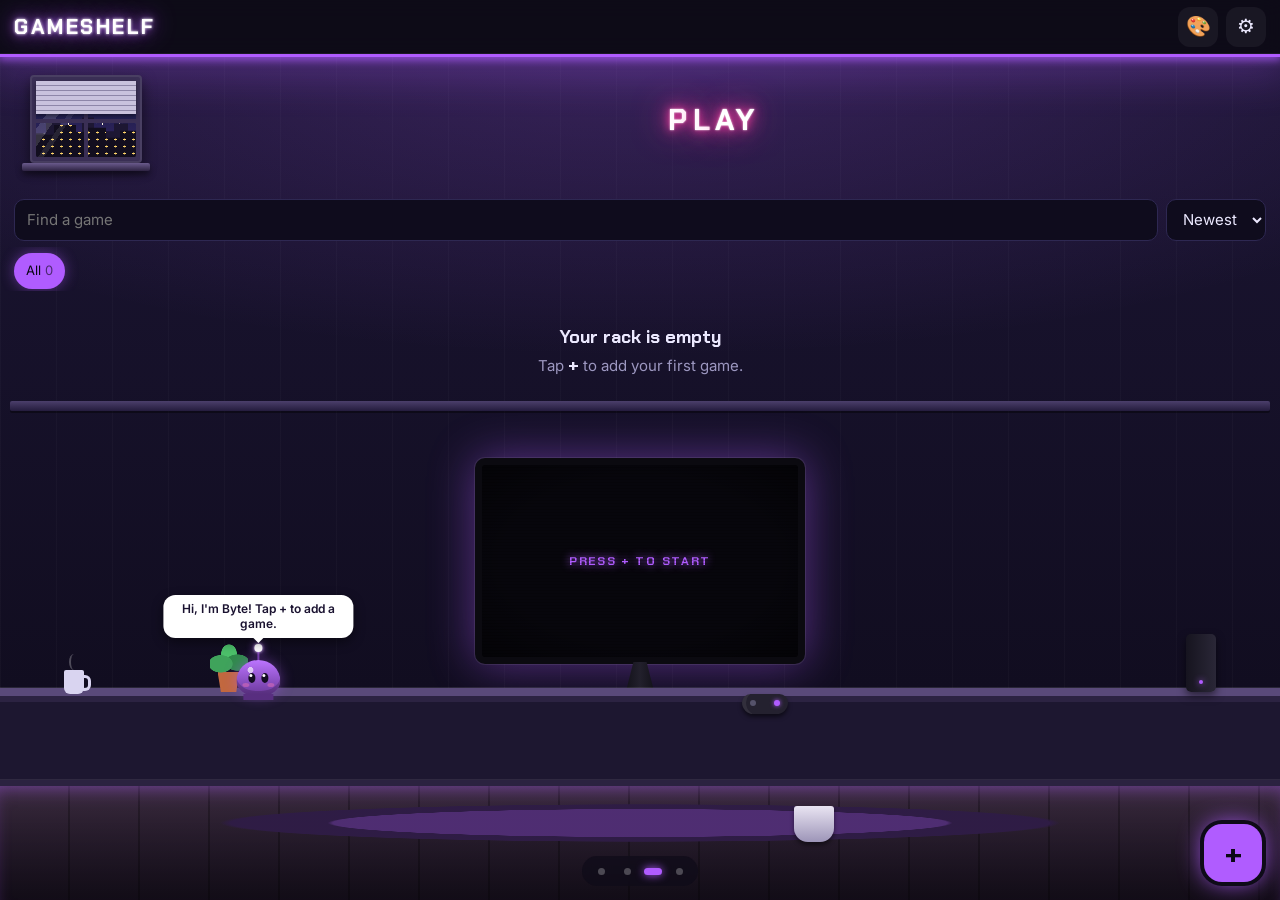
<file: index.html>
<!doctype html>
<html lang="en">
<head>
<meta charset="utf-8">
<meta name="viewport" content="width=device-width,initial-scale=1,viewport-fit=cover">
<title>My Gameshelf</title>
<meta name="description" content="Your games, on the rack: ratings, notes, hours played, stats and goals.">
<meta name="theme-color" content="#0e0b18">
<link rel="manifest" href="manifest.webmanifest">
<link rel="icon" href="icon-192.png">
<link rel="apple-touch-icon" href="icon-180.png">
<link rel="preconnect" href="https://fonts.googleapis.com">
<link rel="preconnect" href="https://fonts.gstatic.com" crossorigin>
<link href="https://fonts.googleapis.com/css2?family=Chakra+Petch:wght@500;700&family=Inter:wght@400;600;700&display=swap" rel="stylesheet">
<link rel="stylesheet" href="css/base.css">
<link rel="stylesheet" href="css/room.css">
<link rel="stylesheet" href="css/buddy.css">
<link rel="stylesheet" href="css/walls.css">
<link rel="stylesheet" href="css/sheets.css">
<link rel="stylesheet" href="css/extras.css">
</head>
<body>
<header class="top">
  <h1 class="neon">GAMESHELF</h1>
  <div class="hbtns"><button id="btnLook" class="icon" aria-label="Customize">🎨</button><button id="btnSettings" class="icon" aria-label="Settings">⚙</button></div>
</header>

<main>
  <!-- The room: wall rack of game cases, desk with the monitor and the buddy -->
  <section id="view-room" class="view on">
    <div class="led"></div>
    <div class="decor">
      <div class="window" role="button" aria-label="Window: tap to close or open the blinds">
        <div class="pane"><i class="stars"></i><i class="disc"></i><i class="far"></i><i class="near"></i><i class="weather"></i><i class="glass"></i></div>
        <b class="temp"></b>
        <i class="blinds"></i><i class="rod"></i><i class="curtain l"></i><i class="curtain r"></i>
      </div>
      <div class="sign" aria-hidden="true">P<span>L</span>AY</div>
    </div>
    <div class="toolbar">
      <input id="q" type="search" placeholder="Find a game" autocomplete="off">
      <select id="sort" aria-label="Sort">
        <option value="added">Newest</option>
        <option value="title">A–Z</option>
        <option value="rating">Rating</option>
        <option value="hours">Hours</option>
      </select>
    </div>
    <div class="toolbar"><select id="plat" aria-label="Platform"></select></div>
    <div class="chips" id="chips"></div>
    <div id="rack" class="rack"></div>
    <div class="desk-area" id="deskArea">
      <button class="monitor" id="monitor" aria-label="Now playing"><div class="screen" id="screen"></div></button>
      <div class="mstand"></div>
      <div class="desk"></div>
      <div class="console"><i></i></div>
      <div class="pad"></div>
      <div class="mug"><b></b></div>
      <div class="plant"><b></b></div>
      <div id="pet" class="pet" role="button" aria-label="Your buddy">
        <div class="pv"><div class="pb">
          <span class="hat" id="hat"></span><span class="ant"></span><span class="tail"></span><span class="ears"></span><span class="body"></span>
          <span class="eye l"></span><span class="eye r"></span><span class="cheek l"></span><span class="cheek r"></span><span class="snout"></span>
          <span class="feet"></span>
        </div></div>
        <span class="zzz">z<i>z</i><b>z</b></span>
        <span class="bubble" id="bubble"></span>
      </div>
    </div>
    <div class="floor"><i class="rug"></i><button class="bowl" aria-label="Food bowl: call your buddy"><i></i></button></div>
  </section>

  <section id="view-stats" class="view wall away">
    <div class="led"></div>
    <div id="statsBody" class="wall-body"></div>
    <div class="floor"><i class="beanbag"></i><button class="bowl" aria-label="Food bowl: call your buddy"><i></i></button></div>
  </section>
  <section id="view-goals" class="view wall away">
    <div class="led"></div>
    <div id="goalsBody" class="wall-body"></div>
    <div class="floor">
      <button class="bowl" data-side="right" aria-label="Food bowl: call your buddy"><i></i></button>
      <div class="bed"><i class="headboard"></i><i class="mattress"></i><i class="pillow"></i><i class="blanket"></i></div>
      <div class="nightstand"><i class="lamp"></i></div>
    </div>
  </section>
  <section id="view-ach" class="view wall away">
    <div class="led"></div>
    <div id="achBody" class="wall-body"></div>
    <div class="floor"><i class="rug"></i><button class="bowl" aria-label="Food bowl: call your buddy"><i></i></button></div>
  </section>
</main>

<div class="dots"><button data-k="-2" aria-label="Achievements"></button><button data-k="-1" aria-label="Goals"></button><button data-k="0" class="on" aria-label="Room"></button><button data-k="1" aria-label="Stats"></button></div>
<button id="updBtn" class="upd" hidden>⟳ Update now</button>
<button id="btnAdd" class="fab" aria-label="Add a game">+</button>

<!-- Add: search RAWG or add by hand -->
<dialog id="dlgAdd" class="sheet">
  <div class="sheet-h"><h2>Add a game</h2><button class="x" data-close aria-label="Close">✕</button></div>
  <div id="keyBox" class="note">
    Game search uses the free RAWG database. <a href="https://rawg.io/apidocs" target="_blank" rel="noopener">Get a free key</a>, then paste it here once:
    <div class="row"><input id="keyIn" placeholder="RAWG API key" autocomplete="off"><button id="keySave" class="btn primary">Save</button></div>
  </div>
  <button id="scanBtn" class="btn primary wide scanbtn">📷 Scan the game case</button>
  <input id="addQ" type="search" placeholder="Search a game…" autocomplete="off" enterkeyhint="search">
  <div id="results" class="results"></div>
  <button id="addManual" class="btn ghost wide">Add it by hand</button>
  <p class="dim small">Game info and pictures from <a href="https://www.igdb.com" target="_blank" rel="noopener">IGDB</a> and <a href="https://rawg.io" target="_blank" rel="noopener">RAWG</a></p>
</dialog>

<!-- A game's card -->
<dialog id="dlgGame" class="sheet"><div id="gBody"></div></dialog>

<!-- Add / edit form -->
<dialog id="dlgEdit" class="sheet">
  <form id="fEdit">
    <div class="sheet-h"><h2 id="editH">Game</h2><button type="button" class="x" data-close aria-label="Close">✕</button></div>
    <div class="cover-pick">
      <div id="eCover"></div>
      <div class="col">
        <button type="button" class="btn ghost" id="eArtBtn">🖼 Find cover art</button>
        <label class="btn ghost">📷 From my photos<input type="file" accept="image/*" id="eFile" hidden></label>
        <button type="button" class="btn ghost" id="eNoCover">Remove picture</button>
      </div>
    </div>
    <div id="eArt" class="mini poster-imgs" hidden></div>
    <label>Title<input name="title" required maxlength="120"></label>
    <label>Platform<input name="platform" list="platList" maxlength="40"></label>
    <datalist id="platList"></datalist>
    <label>Status</label><div class="seg" id="eStatus"></div>
    <label class="check"><input type="checkbox" name="endless"> ∞ Never-ending game (battle royale, MMO…): no "Finished"</label>
    <label>Rating <b id="eRateTxt"></b></label><div class="pips" id="eRate"></div>
    <div class="two">
      <label>Hours played<input name="hours" type="number" min="0" step="0.1" inputmode="decimal"></label>
      <label>Release year<input name="year" inputmode="numeric" maxlength="4"></label>
    </div>
    <div class="two">
      <label>Started<input name="started" type="date"></label>
      <label id="eFinished">Finished<input name="finished" type="date"><button type="button" class="btn ghost when-btn" id="eWhen">Change…</button></label>
    </div>
    <label>Genres<input name="genres" placeholder="Action, RPG"></label>
    <label>Tags (your own shelves)<input name="tags" placeholder="Co-op, Cozy, Retro"></label>
    <div class="two">
      <label>Format<select name="format"><option value="">—</option><option value="physical">💿 Physical</option><option value="digital">☁️ Digital</option></select></label>
      <label>Price paid<input name="price" type="number" min="0" step="0.01" inputmode="decimal"></label>
    </div>
    <label>Bought at<input name="store" maxlength="40" placeholder="Steam, Walmart, eShop…"></label>
    <label>Notes<textarea name="notes" rows="4" placeholder="What did you think?"></textarea></label>
    <div class="actions">
      <button type="button" id="eDel" class="btn danger">Delete</button>
      <button type="button" id="eMerge" class="btn">🔗 Merge…</button>
      <button class="btn primary">Save</button>
    </div>
  </form>
</dialog>

<!-- Customize: short sheet so the room stays in view -->
<dialog id="dlgLook" class="sheet">
  <div class="sheet-h"><h2>Customize</h2><button class="x" data-close aria-label="Close">✕</button></div>
  <div id="cBody"></div>
</dialog>

<!-- When did you finish it? (asked when a game is marked Finished) -->
<dialog id="dlgWhen" class="sheet">
  <div class="sheet-h"><h2>When did you finish it?</h2><button class="x" data-close aria-label="Close">✕</button></div>
  <button class="btn primary wide" data-when="today">🏆 Today</button>
  <label>A day in the past<input type="date" id="whenDate"></label>
  <button class="btn wide" data-when="date">Use this date</button>
  <button class="btn ghost wide" data-when="unknown">A long time ago (I don’t remember)</button>
</dialog>

<!-- What's new -->
<dialog id="dlgNews" class="sheet">
  <div class="sheet-h"><h2>What’s new</h2><button class="x" data-close aria-label="Close">✕</button></div>
  <div id="newsBody" class="news"></div>
  <button class="btn primary wide" data-close>Got it</button>
</dialog>

<!-- Scanner: full-screen camera. Reads the barcode, or the title on the front cover -->
<dialog id="dlgScan">
  <video id="scanVideo" playsinline muted></video>
  <div class="scan-frame"><i></i></div>
  <button class="x scan-x" data-close aria-label="Close">✕</button>
  <div class="scan-bar">
    <p id="scanMsg"></p>
    <button id="scanCover" class="btn ghost wide">🔤 Read the front cover now</button>
  </div>
</dialog>

<!-- Settings -->
<dialog id="dlgSet" class="sheet">
  <div class="sheet-h"><h2>Settings</h2><button class="x" data-close aria-label="Close">✕</button></div>
  <label>Your own RAWG key (optional)<input id="sKey" autocomplete="off"></label>
  <h3>Steam</h3>
  <p class="dim">Bring in the games you own on Steam, with their hours. Your Steam profile's “Game details” must be Public.</p>
  <label>Steam profile (name, ID or link)<input id="sSteam" autocomplete="off" placeholder="steamcommunity.com/id/…"></label>
  <label class="check"><input type="checkbox" id="sSteamAll"> Also add games I never played</label>
  <button class="btn primary wide" id="sSteamSync">Sync with Steam</button>
  <h3>PlayStation</h3>
  <p class="dim small">Brings in your PS4 and PS5 games with their hours. Unofficial (Sony has no public way), so it could stop working one day.</p>
  <ol class="dim small steps">
    <li>Sign in at <a href="https://www.playstation.com" target="_blank" rel="noopener">playstation.com</a> in this browser.</li>
    <li>Then open <a href="https://ca.account.sony.com/api/v1/ssocookie" target="_blank" rel="noopener">this page</a>: it shows <code>{"npsso":"…"}</code>.</li>
    <li>Copy the long code (or the whole line) and paste it here. It works for about 2 months.</li>
  </ol>
  <label>PlayStation token (npsso)<input id="sPsn" type="password" autocomplete="off"></label>
  <button class="btn primary wide" id="sPsnSync">Sync with PlayStation</button>
  <h3>Xbox</h3>
  <p class="dim small">Brings in your Xbox games, with hours when Xbox shares them. Uses OpenXBL, a free Xbox service.</p>
  <ol class="dim small steps">
    <li>Go to <a href="https://xbl.io" target="_blank" rel="noopener">xbl.io</a> and sign in with your Microsoft (Xbox) account.</li>
    <li>On your profile there, copy your <b>API key</b> and paste it here.</li>
  </ol>
  <label>OpenXBL key<input id="sXbox" type="password" autocomplete="off"></label>
  <button class="btn primary wide" id="sXboxSync">Sync with Xbox</button>
  <h3>Nintendo</h3>
  <p class="dim small">Brings in every Switch and Switch 2 game you played, with its hours. Unofficial (Nintendo has no public way), so it could stop working one day.</p>
  <ol class="dim small steps">
    <li>Tap “Sign in to Nintendo” and sign in.</li>
    <li>On the “Select this person” button: long-press it (right-click on a computer) and choose “Copy link”. Don’t tap it.</li>
    <li>Paste the link here and tap Sync. You stay connected for about 2 years.</li>
  </ol>
  <button class="btn wide" id="sNsIn">Sign in to Nintendo</button>
  <label>Nintendo link<input id="sNs" type="password" autocomplete="off"></label>
  <button class="btn primary wide" id="sNsSync">Sync with Nintendo</button>
  <p class="dim small">Your token and key stay on this phone and aren’t put in backups.</p>
  <h3>Google Drive backup</h3>
  <p class="dim small" id="gStatus"></p>
  <button class="btn primary wide" id="gConnect">Connect Google Drive</button>
  <div class="row" id="gActions" hidden>
    <button class="btn" id="gNow">Back up now</button>
    <button class="btn ghost" id="gOff">Disconnect</button>
  </div>
  <h3>Display</h3>
  <label class="check"><input type="checkbox" id="sCalm"> Calm mode: fewer animations (saves battery)</label>
  <button class="btn wide" id="sTour">💡 Show the tips again</button>
  <label>Language<select id="sLang"><option value="auto">Automatic</option><option value="en">English</option><option value="fr">Français</option><option value="es">Español</option><option value="ht">Kreyòl ayisyen</option><option value="pt">Português</option><option value="de">Deutsch</option><option value="it">Italiano</option></select></label>
  <h3>Game info</h3>
  <button class="btn wide" id="sYears">📅 Find missing release years</button>
  <p class="dim small" id="sSkipTxt"></p>
  <button class="btn wide" id="sSkip">↩️ Let deleted games come back</button>
  <h3>Share your room</h3>
  <p class="dim small" id="shTxt">Get a link friends can open to visit your room and see your games. They can look, not change anything. Your notes, prices and accounts are not shared.</p>
  <button class="btn primary wide" id="shOn">🔗 Share a link to my room</button>
  <div id="shBox" hidden>
    <input id="shLink" readonly aria-label="Link to your room">
    <div class="two"><button class="btn primary" id="shCopy">Copy link</button><button class="btn" id="shOff">Stop sharing</button></div>
  </div>
  <h3>Backup</h3>
  <p class="dim">Your games live only on this phone. Save a backup now and then.</p>
  <div class="row">
    <button class="btn" id="sExport">Save backup</button>
    <label class="btn">Load backup<input type="file" id="sImport" accept=".json,application/json" hidden></label>
  </div>
  <button class="btn ghost wide" id="sNews">What’s new</button>
  <button class="btn ghost wide" id="sInstall" hidden>Install the app</button>
  <p class="dim small">My Gameshelf v<span id="ver"></span> · Game info from <a href="https://rawg.io" target="_blank" rel="noopener">RAWG</a> · <a href="privacy.html">Privacy</a></p>
</dialog>

<div id="toast" role="status"></div>

<script src="js/01-core.js"></script>
<script src="js/02-search.js"></script>
<script src="js/03-edit-form.js"></script>
<script src="js/04-game-card.js"></script>
<script src="js/05-room.js"></script>
<script src="js/06-turning-walls.js"></script>
<script src="js/07-buddy.js"></script>
<script src="js/08-stats-goals.js"></script>
<script src="js/09-customize.js"></script>
<script src="js/10-settings-backup.js"></script>
<script src="js/11-install-update.js"></script>
<script src="js/12-whats-new.js"></script>
<script src="js/13-scan.js"></script>
<script src="js/14-steam-sync.js"></script>
<script src="js/15-buddy-moves.js"></script>
<script src="js/16-window-weather.js"></script>
<script src="js/17-achievements.js"></script>
<script src="js/18-friend.js"></script>
<script src="js/19-console-sync.js"></script>
<script src="js/20-fill-info.js"></script>
<script src="js/21-photos.js"></script>
<script src="js/22-drive-backup.js"></script>
<script src="js/23-languages.js"></script>
<script src="js/24-game-facts.js"></script>
<script src="js/25-play-timer.js"></script>
<script src="js/26-collection.js"></script>
<script src="js/27-year-review.js"></script>
<script src="js/28-merge.js"></script>
<script src="js/29-deals.js"></script>
<script src="js/30-drag-cases.js"></script>
<script src="js/31-replay.js"></script>
<script src="js/32-tour.js"></script>
<script src="js/33-picks.js"></script>
<script src="js/34-trophies.js"></script>
<script src="js/35-share-room.js"></script>
</body>
</html>
</file>
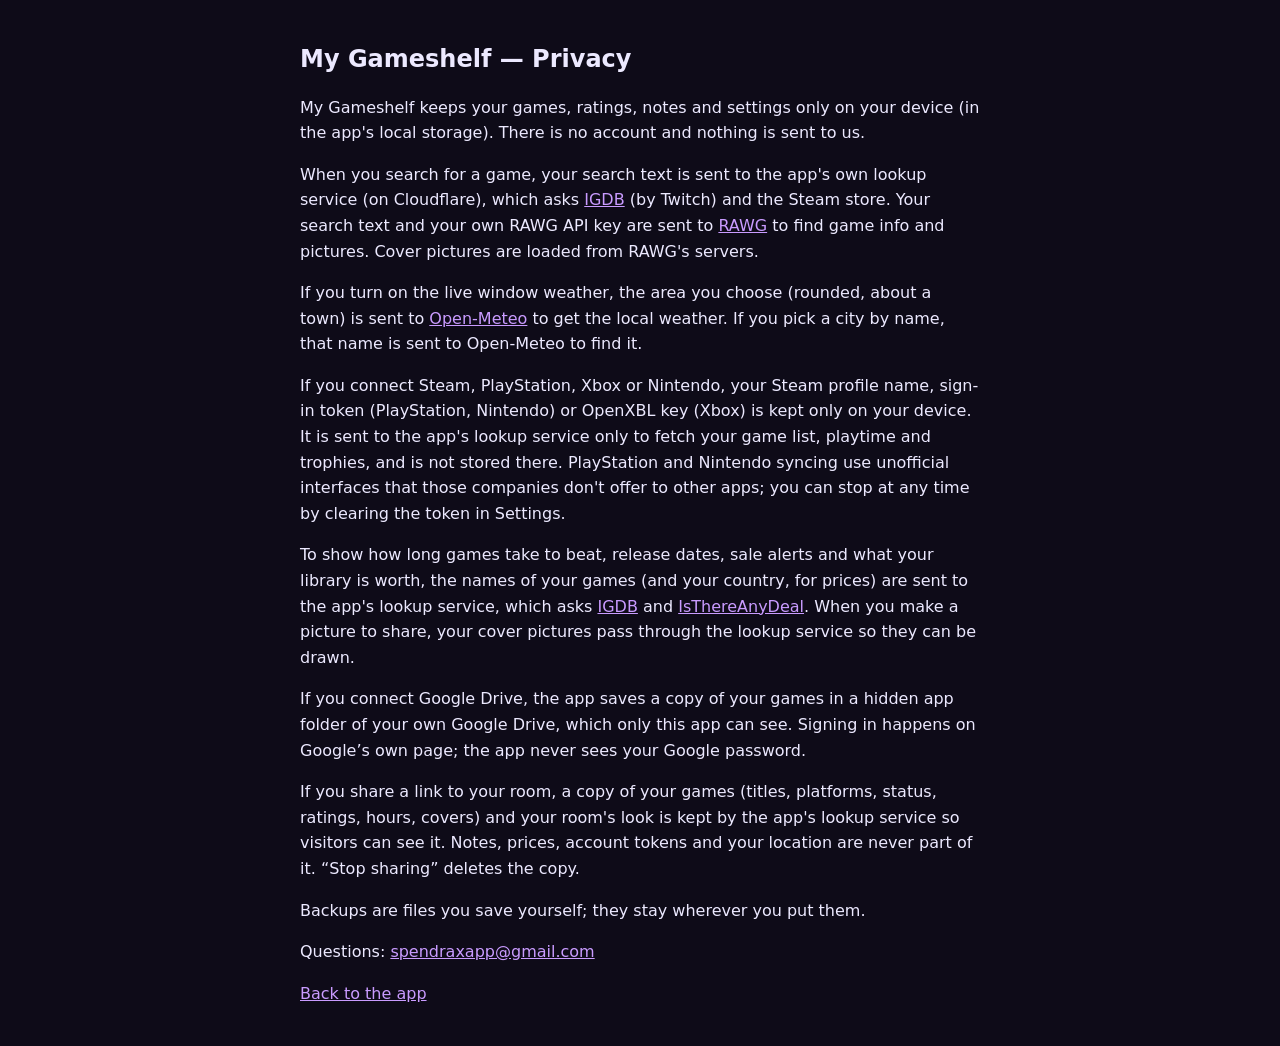
<file: privacy.html>
<!doctype html>
<html lang="en"><head><meta charset="utf-8"><meta name="viewport" content="width=device-width,initial-scale=1">
<title>Privacy · My Gameshelf</title>
<style>body{font:16px/1.6 system-ui,sans-serif;max-width:680px;margin:0 auto;padding:24px;background:#0e0b18;color:#ece9ff}a{color:#c99bff}h1{font-size:24px}</style>
</head><body>
<h1>My Gameshelf — Privacy</h1>
<p>My Gameshelf keeps your games, ratings, notes and settings only on your device (in the app's local storage). There is no account and nothing is sent to us.</p>
<p>When you search for a game, your search text is sent to the app's own lookup service (on Cloudflare), which asks <a href="https://www.igdb.com">IGDB</a> (by Twitch) and the Steam store. Your search text and your own RAWG API key are sent to <a href="https://rawg.io">RAWG</a> to find game info and pictures. Cover pictures are loaded from RAWG's servers.</p>
<p>If you turn on the live window weather, the area you choose (rounded, about a town) is sent to <a href="https://open-meteo.com">Open-Meteo</a> to get the local weather. If you pick a city by name, that name is sent to Open-Meteo to find it.</p>
<p>If you connect Steam, PlayStation, Xbox or Nintendo, your Steam profile name, sign-in token (PlayStation, Nintendo) or OpenXBL key (Xbox) is kept only on your device. It is sent to the app's lookup service only to fetch your game list, playtime and trophies, and is not stored there. PlayStation and Nintendo syncing use unofficial interfaces that those companies don't offer to other apps; you can stop at any time by clearing the token in Settings.</p>
<p>To show how long games take to beat, release dates, sale alerts and what your library is worth, the names of your games (and your country, for prices) are sent to the app's lookup service, which asks <a href="https://www.igdb.com">IGDB</a> and <a href="https://isthereanydeal.com">IsThereAnyDeal</a>. When you make a picture to share, your cover pictures pass through the lookup service so they can be drawn.</p>
<p>If you connect Google Drive, the app saves a copy of your games in a hidden app folder of your own Google Drive, which only this app can see. Signing in happens on Google’s own page; the app never sees your Google password.</p>
<p>If you share a link to your room, a copy of your games (titles, platforms, status, ratings, hours, covers) and your room's look is kept by the app's lookup service so visitors can see it. Notes, prices, account tokens and your location are never part of it. “Stop sharing” deletes the copy.</p>
<p>Backups are files you save yourself; they stay wherever you put them.</p>
<p>Questions: <a href="mailto:spendraxapp@gmail.com">spendraxapp@gmail.com</a></p>
<p><a href="./">Back to the app</a></p>
</body></html>
</file>
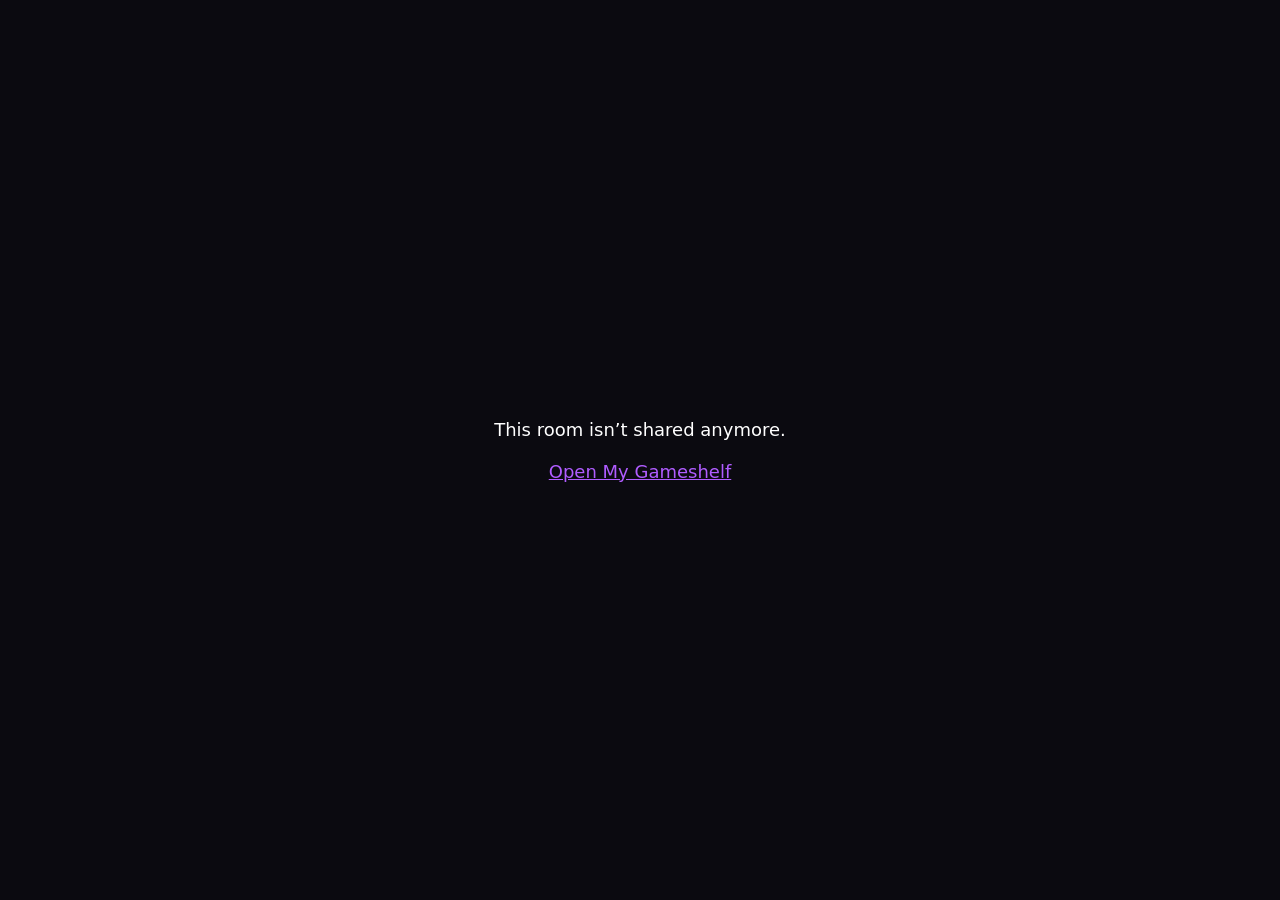
<file: shelf.html>
<!doctype html>
<!-- Opens a shared room: fetches the owner's copy from the helper, keeps it for this tab only, then opens the
     app in visiting mode (./?view=ID). See js/35-share-room.js. -->
<html lang="en"><head><meta charset="utf-8"><meta name="viewport" content="width=device-width,initial-scale=1">
<title>My Gameshelf</title>
<style>body{margin:0;min-height:100vh;display:grid;place-items:center;background:#0b0a10;color:#fff;font:18px system-ui,sans-serif;text-align:center}a{color:#b05cff}</style>
</head><body><p id="msg">🎮 Opening the room…</p>
<script>
const id = new URLSearchParams(location.search).get('id') || '';
const HELPER = 'https://gameshelf-barcode.spendraxapp.workers.dev';
fetch(`${HELPER}/shelf?id=${encodeURIComponent(id)}`)
  .then((r) => r.json())
  .then((r) => {
    if (!r.data) throw 0;
    sessionStorage.setItem('view:' + id, JSON.stringify(r.data));
    location.replace('./?view=' + encodeURIComponent(id));
  })
  .catch(() => {
    document.getElementById('msg').innerHTML = 'This room isn’t shared anymore.<br><br><a href="./">Open My Gameshelf</a>';
  });
</script>
</body></html>
</file>
<file: css/base.css>
/* BASE — colours (the LED colour is --led), fonts, the top bar and form fields used everywhere. */

/* hidden always hides, even on things that set their own display */
[hidden] {
  display: none !important;
}

:root {
  --led: #b05cff;
  --glow: color-mix(in srgb, var(--led) 45%, transparent);
  --ink: #ece9ff;
  --dim: #9c97c0;
  --panel: #1b1631;
  --line: #2e2852;
  --field: #0f0c1d;
  --hd: 'Chakra Petch', system-ui, sans-serif;
}

* {
  box-sizing: border-box;
}

html,
body {
  margin: 0;
  min-height: 100%;
}

body {
  background: #0e0b18;
  color: var(--ink);
  font:
    15px/1.45 Inter,
    system-ui,
    sans-serif;
  color-scheme: dark;
  -webkit-tap-highlight-color: transparent;
  overscroll-behavior-y: none;
}

button {
  font: inherit;
  color: inherit;
  border: 0;
  background: none;
  cursor: pointer;
  padding: 0;
}

a {
  color: color-mix(in srgb, var(--led) 70%, #fff);
}

h2,
h3 {
  font-family: var(--hd);
  margin: 0;
}

.dim {
  color: var(--dim);
}

.small {
  font-size: 12px;
}

/* top bar */
.top {
  position: fixed;
  inset: 0 0 auto;
  z-index: 20;
  height: calc(54px + env(safe-area-inset-top));
  padding: env(safe-area-inset-top) 14px 0;
  display: flex;
  align-items: center;
  justify-content: space-between;
  background: rgba(14, 11, 24, 0.82);
  backdrop-filter: blur(10px);
  border-bottom: 1px solid #ffffff10;
}

.neon {
  font: 700 21px var(--hd);
  letter-spacing: 0.12em;
  margin: 0;
  color: #fff;
  text-shadow:
    0 0 3px #fff,
    0 0 10px var(--led),
    0 0 24px var(--led);
}

.icon {
  width: 40px;
  height: 40px;
  border-radius: 12px;
  font-size: 20px;
  display: grid;
  place-items: center;
  background: #ffffff0d;
}

@keyframes fade {
  from {
    opacity: 0;
  }
}

input,
select,
textarea {
  width: 100%;
  font: inherit;
  color: var(--ink);
  background: var(--field);
  border: 1px solid var(--line);
  border-radius: 10px;
  padding: 9px 12px;
  outline: none;
}

input:focus,
select:focus,
textarea:focus {
  border-color: var(--led);
  box-shadow: 0 0 0 3px var(--glow);
}

textarea {
  resize: vertical;
}

@keyframes up {
  from {
    transform: translateY(40%);
    opacity: 0;
  }
}

@media (prefers-reduced-motion: reduce) {
  * {
    animation-duration: 0.01s !important;
    transition-duration: 0.01s !important;
  }
}

/* customize */
.hbtns {
  display: flex;
  gap: 8px;
}

/* Calm mode (Settings): the decorative animations stop; the buddies still move */
.calm .weather,
.calm .weather::after,
.calm .stars,
.calm .sign span,
.calm .console i,
.calm .mug b,
.calm .screen .idle,
.calm .scan-frame i,
.calm .pet .tail {
  animation: none !important;
}
.calm .led {
  box-shadow: 0 0 6px 1px var(--led);
}
</file>
<file: css/room.css>
/* THE ROOM — LED strip, window, neon sign, the rack of game cases, the desk and monitor,
   and the wall / shelf / window choices from Customize. */

/* the room */
/* every wall shares the same wallpaper (LED glow at the top, thin wall panels); Customize changes --w1/--w2 */
.view {
  background:
    radial-gradient(110% 55% at 50% 0%, color-mix(in srgb, var(--led) 20%, transparent), transparent 65%),
    repeating-linear-gradient(90deg, #ffffff06 0 1px, transparent 1px 56px),
    linear-gradient(var(--w1, #1b1533), var(--w2, #110d20) 75%);
}

.led {
  height: 3px;
  background: var(--led);
  box-shadow:
    0 0 10px 2px var(--led),
    0 0 46px 10px var(--glow);
}

.decor {
  display: flex;
  /* the window on the left, the sign centred in all the space to its right */
  justify-content: flex-start;
  align-items: center;
  padding: 18px 12px 30px; /* room under the window for its sill and the curtains */
}

.sign {
  flex: 1;
  text-align: center;
  /* shrinks for longer words so it never runs into the window: --n is the number of letters (09-customize.js);
     about 190px is free beside the window and its curtains on a phone, more on wider screens */
  font: 700 clamp(12px, calc((100vw - 200px) / var(--n, 4) / 0.95), 30px) var(--hd);
  letter-spacing: 0.18em;
  white-space: nowrap;
  color: #fff;
  text-shadow:
    0 0 2px #fff,
    0 0 8px var(--sign, #ff3fa4),
    0 0 18px var(--sign, #ff3fa4),
    0 0 36px var(--sign, #ff3fa4);
}

.sign span {
  animation: flicker 6s infinite;
}

@keyframes flicker {
  0%,
  92%,
  96%,
  100% {
    opacity: 1;
  }
  93%,
  95% {
    opacity: 0.25;
  }
}

.toolbar {
  display: flex;
  gap: 8px;
  padding: 6px 14px;
}

.toolbar input {
  flex: 1;
}

.toolbar select {
  width: auto;
}

.chips {
  display: flex;
  gap: 6px;
  overflow-x: auto;
  padding: 6px 14px 2px;
  scrollbar-width: none;
}

.chips::-webkit-scrollbar {
  display: none;
}

.chips button {
  flex: none;
  padding: 5px 11px;
  border-radius: 99px;
  font-size: 13px;
  background: #ffffff0e;
  border: 1px solid #ffffff14;
  white-space: nowrap;
}

.chips button i {
  font-style: normal;
  opacity: 0.6;
  margin-left: 4px;
}

.chips button.on {
  background: var(--led);
  color: #0b0814;
  border-color: transparent;
  box-shadow: 0 0 14px var(--glow);
}

/* floating shelves with underglow */
.rack {
  padding: 4px 0 6px;
}

.shelf {
  position: relative;
  display: flex;
  gap: 10px;
  justify-content: center;
  align-items: flex-end;
  padding: 18px 12px 0;
  margin-bottom: 12px;
}

.shelf::after {
  content: '';
  position: absolute;
  left: 10px;
  right: 10px;
  bottom: -10px;
  height: 10px;
  border-radius: 2px;
  background: linear-gradient(#4b3f6b, #241c3d);
  box-shadow:
    0 10px 22px -6px var(--led),
    0 2px 0 #0006;
}

.empty {
  text-align: center;
  padding: 30px 30px 6px;
  color: var(--dim);
}

.empty b {
  display: block;
  font: 700 18px var(--hd);
  color: var(--ink);
  margin-bottom: 4px;
}

/* a game case */
.case {
  --cw: 78px;
  position: relative;
  width: var(--cw);
  aspect-ratio: 3/4.2;
  border-radius: 4px;
  overflow: hidden;
  flex: none;
  background: #0c0a14;
  box-shadow:
    0 6px 12px #0009,
    inset 0 0 0 1px #ffffff1a;
  transition: transform 0.15s;
}

.case:active {
  transform: translateY(-4px) scale(1.03);
}

.case .pb {
  position: absolute;
  inset: 0 0 auto;
  z-index: 2;
  height: 15%;
  display: flex;
  align-items: center;
  justify-content: center;
  background: var(--pc, var(--led));
  font: 700 8px var(--hd);
  letter-spacing: 0.06em;
  color: #fff;
  white-space: nowrap;
  overflow: hidden;
}

.case img,
.case .fb {
  position: absolute;
  inset: 15% 0 0;
  width: 100%;
  height: 85%;
  object-fit: cover;
}

.case .fb {
  display: flex;
  align-items: center;
  justify-content: center;
  padding: 6px;
  text-align: center;
  font: 700 11px/1.15 var(--hd);
  background: linear-gradient(150deg, hsl(var(--h) 60% 38%), hsl(calc(var(--h) + 50) 55% 18%));
  overflow: hidden;
  word-break: break-word;
}

.case::after {
  content: '';
  position: absolute;
  inset: 0;
  z-index: 3;
  pointer-events: none;
  background:
    linear-gradient(110deg, #ffffff30, transparent 35%), linear-gradient(90deg, #0006 0 4px, transparent 4px);
}

.case .dot {
  position: absolute;
  z-index: 4;
  right: 5px;
  bottom: 5px;
  width: 8px;
  height: 8px;
  border-radius: 50%;
  background: var(--sc);
  box-shadow:
    0 0 6px var(--sc),
    0 0 0 2px #0008;
}

.case.big {
  --cw: 96px;
}

/* desk, monitor, buddy */
.desk-area {
  position: relative;
  height: 300px;
  margin-top: 22px;
}

.desk {
  position: absolute;
  left: 0;
  right: 0;
  bottom: 0;
  height: 92px;
  background: linear-gradient(#5a4a7a 0 8px, #2c2342 8px 14px, #1d1730 14px);
  box-shadow: 0 -1px 0 #ffffff1a;
}

.monitor {
  /* centred with margins, not a transform, so the buddy's walking strip on top lines up with it */
  position: absolute;
  left: 0;
  right: 0;
  margin: 0 auto;
  bottom: 116px;
  width: min(62%, 330px);
  aspect-ratio: 16/10;
  background: #07060c;
  border: 7px solid #0b0a10;
  border-radius: 10px;
  box-shadow:
    0 0 0 1px #ffffff14,
    0 0 46px var(--glow);
}

.mstand {
  position: absolute;
  left: 50%;
  bottom: 92px;
  transform: translateX(-50%);
  width: 44px;
  height: 26px;
  background: linear-gradient(90deg, #0b0a10, #22202c, #0b0a10);
  clip-path: polygon(35% 0, 65% 0, 80% 100%, 20% 100%);
}

.screen {
  position: absolute;
  inset: 0;
  overflow: hidden;
  border-radius: 3px;
}

.screen img {
  position: absolute;
  inset: 0;
  width: 100%;
  height: 100%;
  object-fit: cover;
  animation: fade 0.6s;
}
/* a tall cover on the wide monitor: shown whole, over a blurred, dimmed copy */
.screen img.blur {
  filter: blur(10px) brightness(0.5);
  transform: scale(1.15);
}
.screen img.whole {
  object-fit: contain;
}

.screen::after {
  content: '';
  position: absolute;
  inset: 0;
  pointer-events: none;
  background: repeating-linear-gradient(#0000 0 2px, #0003 2px 3px), radial-gradient(transparent 60%, #0007);
}

.screen .np {
  position: absolute;
  inset: auto 0 0;
  padding: 14px 8px 5px;
  background: linear-gradient(transparent, #000d);
  font: 700 10px var(--hd);
  letter-spacing: 0.06em;
  text-align: left;
  white-space: nowrap;
  overflow: hidden;
  text-overflow: ellipsis;
}

.screen .np em {
  font-style: normal;
  color: #3ef08a;
  text-shadow: 0 0 6px #3ef08a;
}

.screen .idle {
  position: absolute;
  inset: 0;
  display: grid;
  place-items: center;
  font: 700 12px var(--hd);
  letter-spacing: 0.14em;
  color: var(--led);
  text-shadow: 0 0 8px var(--led);
  animation: blink 1.2s steps(2) infinite;
}

@keyframes blink {
  50% {
    opacity: 0;
  }
}

.console {
  position: absolute;
  right: 5%;
  bottom: 88px;
  width: 30px;
  height: 58px;
  border-radius: 5px;
  background: linear-gradient(90deg, #16141f, #2a2737);
  box-shadow: 0 4px 8px #0008;
}

.console i {
  position: absolute;
  left: 50%;
  bottom: 8px;
  width: 4px;
  height: 4px;
  margin-left: -2px;
  border-radius: 50%;
  background: var(--led);
  box-shadow: 0 0 6px var(--led);
  animation: pulse 3s infinite;
}

@keyframes pulse {
  50% {
    opacity: 0.3;
  }
}

.pad {
  position: absolute;
  left: 58%;
  bottom: 66px;
  width: 46px;
  height: 20px;
  border-radius: 12px 12px 16px 16px;
  background: #24212f;
  box-shadow:
    inset 6px 0 0 -2px #ffffff10,
    0 3px 4px #0008;
}

.pad::before,
.pad::after {
  content: '';
  position: absolute;
  top: 6px;
  width: 6px;
  height: 6px;
  border-radius: 50%;
}

.pad::before {
  left: 8px;
  background: #55526a;
}

.pad::after {
  right: 8px;
  background: var(--led);
  box-shadow: 0 0 4px var(--led);
}

.mug {
  position: absolute;
  left: 5%;
  bottom: 86px;
  width: 20px;
  height: 24px;
  border-radius: 2px 2px 6px 6px;
  background: #d9d4f0;
}

.mug::after {
  content: '';
  position: absolute;
  right: -7px;
  top: 5px;
  width: 8px;
  height: 10px;
  border: 3px solid #d9d4f0;
  border-left: 0;
  border-radius: 0 6px 6px 0;
}

.mug b {
  position: absolute;
  left: 5px;
  bottom: 100%;
  width: 10px;
  height: 16px;
  border-radius: 50%;
  border-left: 2px solid #ffffff40;
  animation: steam 3s infinite;
}

@keyframes steam {
  0% {
    opacity: 0;
    transform: translateY(4px);
  }
  40% {
    opacity: 1;
  }
  100% {
    opacity: 0;
    transform: translateY(-10px) scaleX(-1);
  }
}

[data-wall='blue'] {
  --w1: #0f1d38;
  --w2: #080f1f;
}

[data-wall='charcoal'] {
  --w1: #202026;
  --w2: #121215;
}

[data-wall='synth'] {
  --w1: #2c0f45;
  --w2: #13061f;
}

[data-wall='forest'] {
  --w1: #0f2a21;
  --w2: #07140f;
}

[data-shelf='wood'] .shelf::after,
[data-shelf='wood'] .peek-wrap::after {
  background: linear-gradient(#8a5a36, #5b3820);
  box-shadow: 0 6px 12px -4px #0009;
}

[data-shelf='metal'] .shelf::after,
[data-shelf='metal'] .peek-wrap::after {
  height: 6px;
  bottom: -6px;
  background: linear-gradient(#d0d3dc, #6e7280);
  box-shadow: 0 6px 12px -4px #0009;
}

/* one of your games: its cover (set by 09-customize.js); tap it to open the game */

.no-mug .mug,
.no-plant .plant,
.no-pad .pad,
.no-console .console {
  display: none;
}

.plant {
  position: absolute;
  left: 17%;
  bottom: 88px;
  width: 22px;
  height: 46px;
}

.plant::before {
  content: '';
  position: absolute;
  left: 0;
  right: 0;
  bottom: 0;
  height: 20px;
  background: #c2683f;
  clip-path: polygon(0 0, 100% 0, 85% 100%, 15% 100%);
}

.plant b {
  position: absolute;
  left: -8px;
  bottom: 16px;
  width: 38px;
  height: 32px;
  background:
    radial-gradient(ellipse at 28% 62%, #3fa35b 0 30%, transparent 32%),
    radial-gradient(ellipse at 72% 58%, #2f8a4a 0 30%, transparent 32%),
    radial-gradient(ellipse at 50% 30%, #4cc06a 0 28%, transparent 30%);
}

/* ---------- The bedroom: window, floor and furniture ---------- */

/* ---------- The window: frame, sill, glass panes with the view, and blinds or curtains ----------
   The view is chosen in Customize: body[data-scene], [data-time] and [data-weather] (16-window-weather.js). */
.window {
  position: relative;
  margin: 0 18px; /* room for the curtains, which hang past the frame */
  width: 112px;
  height: 88px;
  border-radius: 4px;
  background: #3a2f55; /* the frame */
  box-shadow:
    inset 0 0 0 2px #ffffff14,
    0 6px 14px #0008;
}
/* the sill: the buddy can sit on it */
.window::after {
  content: '';
  position: absolute;
  left: -8px;
  right: -8px;
  bottom: -8px;
  height: 8px;
  border-radius: 2px;
  background: linear-gradient(#6a5a8c, #2e2342);
  box-shadow: 0 4px 6px #0007;
}
.pane {
  /* colours for the time of day (night by default); the scene and weather use them */
  --sky: linear-gradient(#0d1a3d, #3b2667);
  --disc: #fff6d8; /* moon or sun */
  --lit: #ffd56a; /* lit windows */
  --fg: #120e1f; /* nearest part of the scene */
  --fg2: #1d1733; /* farther part */
  --sea: #1b2a55;
  --sand: #3a3040;
  position: absolute;
  inset: 6px;
  overflow: hidden;
  isolation: isolate; /* rain and snow stay inside the glass, under the blinds */
  border-radius: 2px;
  background: var(--sky);
}
.pane i {
  position: absolute;
}

/* ---- time of day: body[data-time] ---- */
[data-time='dawn'] .pane {
  --sky: linear-gradient(#2c3e7a, #f7a8b8 70%, #ffd9a8);
  --disc: #ffe9b0;
  --lit: #ffd56a80;
  --fg: #3a2c4f;
  --fg2: #6a5480;
  --sea: #6a6fa8;
  --sand: #b48e86;
}
[data-time='day'] .pane {
  --sky: linear-gradient(#4aa3f5, #bfe3ff);
  --disc: #fff3a0;
  --lit: transparent;
  --fg: #4f5d7e;
  --fg2: #8496bb;
  --sea: #2f86d6;
  --sand: #e3c48f;
}
[data-time='sunset'] .pane {
  --sky: linear-gradient(#3b1d5e, #ff6a5c 65%, #ffb35c);
  --disc: #ffd56a;
  --fg: #2a1230;
  --fg2: #5a2a55;
  --sea: #7a3a6a;
  --sand: #8a5a5a;
}

/* the sun or moon: high by day and night, low at dawn and sunset */
.pane .disc {
  right: 12px;
  top: 9px;
  width: 15px;
  height: 15px;
  border-radius: 50%;
  background: var(--disc);
  box-shadow: 0 0 12px var(--disc);
}
[data-time='dawn'] .disc {
  right: auto;
  left: 14px;
  top: 34%;
  width: 20px;
  height: 20px;
}
[data-time='sunset'] .disc {
  right: 30%;
  top: 34%;
  width: 22px;
  height: 22px;
}
/* stars on clear nights */
.pane .stars {
  inset: 0;
  display: none;
  background:
    radial-gradient(#fff 0 0.8px, transparent 1.2px) 2px 3px / 13px 11px,
    radial-gradient(#fffbe0 0 0.6px, transparent 1px) 7px 8px / 17px 14px;
  animation: twinkle 3s ease-in-out infinite alternate;
}
[data-time='night'][data-weather='clear'] .stars,
[data-scene='space'] .stars {
  display: block;
}
@keyframes twinkle {
  to {
    opacity: 0.45;
  }
}

/* ---- scenes: body[data-scene]; .far is the back layer, .near the front ---- */
.pane .far,
.pane .near {
  left: 0;
  right: 0;
  bottom: 0;
}
/* city: distant towers, then buildings with lit windows */
.pane .far {
  height: 52%;
  background: var(--fg2);
  clip-path: polygon(
    0 40%,
    10% 40%,
    10% 10%,
    24% 10%,
    24% 50%,
    46% 50%,
    46% 0,
    58% 0,
    58% 35%,
    78% 35%,
    78% 15%,
    92% 15%,
    92% 45%,
    100% 45%,
    100% 100%,
    0 100%
  );
}
.pane .near {
  height: 42%;
  background:
    radial-gradient(var(--lit) 0 1px, transparent 1.5px) 3px 4px / 9px 7px,
    var(--fg);
  clip-path: polygon(
    0 30%,
    18% 30%,
    18% 0,
    40% 0,
    40% 22%,
    52% 22%,
    52% 8%,
    70% 8%,
    70% 40%,
    84% 40%,
    84% 18%,
    100% 18%,
    100% 100%,
    0 100%
  );
}
/* mountains: snowy peaks, then rolling hills */
[data-scene='mountains'] .far {
  height: 70%;
  background: linear-gradient(#eef1ff 0 16%, var(--fg2) 16%);
  clip-path: polygon(0 100%, 0 55%, 22% 8%, 40% 48%, 60% 0, 80% 42%, 100% 22%, 100% 100%);
}
[data-scene='mountains'] .near {
  height: 34%;
  background: var(--fg);
  clip-path: polygon(0 100%, 0 40%, 25% 10%, 50% 45%, 75% 15%, 100% 50%, 100% 100%);
}
/* beach: the sea with little waves, then the sand */
[data-scene='beach'] .far {
  height: 40%;
  background: repeating-linear-gradient(transparent 0 5px, #ffffff26 5px 6px), var(--sea);
  clip-path: none;
}
[data-scene='beach'] .near {
  height: 14%;
  background: var(--sand);
  clip-path: polygon(0 40%, 50% 0, 100% 30%, 100% 100%, 0 100%);
}
/* forest: two rows of pine trees */
[data-scene='forest'] .far {
  height: 58%;
  background: var(--fg2);
  clip-path: polygon(
    0 100%,
    0 40%,
    5% 10%,
    10% 40%,
    15% 4%,
    20% 40%,
    25% 16%,
    30% 40%,
    35% 0,
    40% 40%,
    45% 12%,
    50% 40%,
    55% 3%,
    60% 40%,
    65% 15%,
    70% 40%,
    75% 0,
    80% 40%,
    85% 10%,
    90% 40%,
    95% 5%,
    100% 40%,
    100% 100%
  );
}
[data-scene='forest'] .near {
  height: 40%;
  background: var(--fg);
  clip-path: polygon(
    0 100%,
    0 45%,
    8% 0,
    16% 45%,
    24% 8%,
    32% 45%,
    40% 2%,
    48% 45%,
    56% 10%,
    64% 45%,
    72% 0,
    80% 45%,
    88% 6%,
    96% 45%,
    100% 20%,
    100% 100%
  );
}
/* space: always a starry black sky with a ringed planet (no time or weather) */
body[data-scene='space'] .pane {
  --sky: radial-gradient(circle at 30% 70%, #2a1a5a, #05040c 70%);
}
[data-scene='space'] .disc,
[data-scene='space'] .near,
[data-scene='space'] .weather {
  display: none;
}
[data-scene='space'] .far {
  left: 18%;
  bottom: 18%;
  width: 34px;
  height: 34px;
  border-radius: 50%;
  background: radial-gradient(circle at 35% 30%, #ffd3a8, #c0603f 70%);
  box-shadow:
    0 0 0 3px #05040c,
    0 0 0 5px #e9c79a80;
  clip-path: none;
}

/* ---- weather: body[data-weather] ---- */
.pane .weather {
  inset: 0;
  z-index: 1;
}
[data-weather='cloudy'] .weather {
  background:
    radial-gradient(ellipse 20px 7px at 25% 26%, #f4f5fa 60%, transparent 62%),
    radial-gradient(ellipse 15px 6px at 34% 20%, #f4f5fa 60%, transparent 62%),
    radial-gradient(ellipse 22px 7px at 70% 34%, #e6e8f0 60%, transparent 62%),
    radial-gradient(ellipse 14px 5px at 80% 28%, #e6e8f0 60%, transparent 62%),
    linear-gradient(#8a93a830, #8a93a830);
}
[data-time='night'][data-weather='cloudy'] .weather {
  filter: brightness(0.35);
}
[data-weather='cloudy'] .disc {
  opacity: 0.5;
}
[data-weather='rain'] .weather,
[data-weather='storm'] .weather {
  background:
    repeating-linear-gradient(105deg, transparent 0 6px, #cfe3ff50 6px 7px) 0 0 / 22px 22px,
    linear-gradient(#26304580, #26304580);
  animation: rain 0.5s linear infinite;
}
@keyframes rain {
  to {
    background-position:
      -6px 22px,
      0 0;
  }
}
[data-weather='snow'] .weather {
  background:
    radial-gradient(#fff 0 1.2px, transparent 1.6px) 0 0 / 12px 12px,
    radial-gradient(#fff 0 0.9px, transparent 1.3px) 5px 6px / 9px 9px,
    linear-gradient(#c8d0e040, #c8d0e040);
  animation: snow 4s linear infinite;
}
@keyframes snow {
  to {
    background-position:
      6px 48px,
      1px 42px,
      0 0;
  }
}
[data-weather='rain'] .disc,
[data-weather='snow'] .disc,
[data-weather='storm'] .disc {
  display: none;
}
/* storm: darker, with a flash of lightning now and then */
[data-weather='storm'] .weather::after {
  content: '';
  position: absolute;
  inset: 0;
  background: #fff;
  opacity: 0;
  animation: lightning 6s infinite;
}
@keyframes lightning {
  0%,
  90%,
  93%,
  96%,
  100% {
    opacity: 0;
  }
  91%,
  94.5% {
    opacity: 0.75;
  }
}
[data-weather='storm'] .pane {
  --sky: linear-gradient(#141826, #2d3448);
}

/* the window bars and a light reflection on the glass, in front of everything */
.pane .glass {
  z-index: 2;
  inset: 0;
  background:
    linear-gradient(
      90deg,
      transparent calc(50% - 2px),
      #3a2f55 calc(50% - 2px) calc(50% + 2px),
      transparent calc(50% + 2px)
    ),
    linear-gradient(
      transparent calc(52% - 2px),
      #3a2f55 calc(52% - 2px) calc(52% + 2px),
      transparent calc(52% + 2px)
    ),
    linear-gradient(
      125deg,
      transparent 22%,
      #ffffff26 22% 30%,
      transparent 30% 36%,
      #ffffff17 36% 40%,
      transparent 40%
    );
}
/* the real temperature (Live), like a little thermometer sticker on the glass */
.window .temp {
  position: absolute;
  z-index: 2;
  left: 9px;
  top: 8px;
  font: 700 10px var(--hd);
  color: #fff;
  text-shadow: 0 1px 2px #000c;
}

/* blinds, half down */
.window .blinds,
.window .rod,
.window .curtain {
  position: absolute;
  display: none;
}
.window .blinds {
  z-index: 3; /* in front of the temperature, like the curtains */
  left: 6px;
  right: 6px;
  top: 6px;
  height: 38%;
  background: repeating-linear-gradient(#c9c2dd 0 4px, #8e86a8 4px 5px);
  box-shadow: 0 2px 4px #0006;
  transition: height 0.4s ease;
}
/* tapping the window: closed → half → open (body[data-shade]) */
[data-shade='closed'] .window .blinds {
  height: calc(100% - 12px);
}
[data-shade='open'] .window .blinds {
  height: 5px; /* rolled up at the top */
}
.window {
  cursor: pointer;
}
[data-dress='blinds'] .window .blinds,
[data-dress='curtains'] .window .rod,
[data-dress='curtains'] .window .curtain {
  display: block;
}
/* curtains tied back on each side, hanging from a rod */
.window .rod {
  z-index: 4;
  left: -18px;
  right: -18px;
  top: -8px;
  height: 4px;
  border-radius: 2px;
  background: #1a1426;
}
.window .curtain {
  top: -6px;
  bottom: -14px;
  width: 28px;
  background: repeating-linear-gradient(
    90deg,
    var(--curtain, #8a3a5c) 0 5px,
    color-mix(in srgb, var(--curtain, #8a3a5c) 70%, #000) 5px 9px
  );
  box-shadow: 0 4px 8px #0006;
}
.window .curtain.l {
  left: -16px;
  clip-path: polygon(0 0, 100% 0, 55% 55%, 75% 100%, 0 100%); /* tied back */
}
.window .curtain.r {
  right: -16px;
  clip-path: polygon(0 0, 100% 0, 100% 100%, 25% 100%, 45% 55%);
}

/* the floor at the bottom of every wall: wooden planks with the LED glow on them */
.floor {
  position: relative;
  height: calc(120px + env(safe-area-inset-bottom));
  border-top: 6px solid #2b2240;
  background:
    linear-gradient(#0000, #0007), repeating-linear-gradient(90deg, transparent 0 68px, #00000045 68px 70px),
    linear-gradient(#3b2b3f, #21172a);
  box-shadow:
    0 -1px 0 #ffffff14,
    inset 0 10px 18px -8px var(--glow);
}
/* in the room the desk stands right on the floor; the empty wall goes above it */
#view-room .desk-area {
  margin-top: auto;
}
#view-room .rack {
  margin-bottom: 22px;
}
.rug {
  position: absolute;
  left: 10%;
  right: 10%;
  top: 14px;
  height: 46px;
  border-radius: 50%;
  background: radial-gradient(
    closest-side,
    color-mix(in srgb, var(--led) 35%, #1a1426) 60%,
    color-mix(in srgb, var(--led) 18%, #120e1c) 61% 80%,
    transparent 82%
  );
}
.beanbag {
  position: absolute;
  left: 8%;
  top: -34px;
  width: 104px;
  height: 70px;
  border-radius: 55% 45% 42% 48% / 62% 58% 42% 38%;
  background:
    radial-gradient(circle at 34% 30%, #ffffff30 0 10%, transparent 30%),
    linear-gradient(color-mix(in srgb, var(--led) 55%, #222), color-mix(in srgb, var(--led) 30%, #0a0a0a));
  box-shadow: 0 10px 14px -6px #000c;
}

/* the bed, seen from the side: headboard on the left, pillow, blanket in the LED colour */
.bed {
  position: absolute;
  left: 4%;
  bottom: calc(86px + env(safe-area-inset-bottom)); /* = the floor line he walks on */
  width: 58%;
  height: 74px;
}
.bed i {
  position: absolute;
}
.bed .headboard {
  left: 0;
  bottom: 0;
  width: 14px;
  height: 74px;
  border-radius: 6px 6px 0 0;
  background: linear-gradient(90deg, #4a3a5e, #2e2340);
}
.bed .mattress {
  left: 10px;
  right: 0;
  bottom: 8px;
  height: 22px;
  border-radius: 4px;
  background: #e9e4f2;
  box-shadow: 0 8px 0 #2e2340; /* the frame under it */
}
.bed .pillow {
  left: 18px;
  bottom: 28px;
  width: 44px;
  height: 16px;
  border-radius: 10px;
  background: #fff;
}
.bed .blanket {
  left: 34%;
  right: -4px;
  bottom: 12px;
  height: 26px;
  border-radius: 12px 6px 6px 4px;
  background:
    repeating-linear-gradient(90deg, transparent 0 18px, #ffffff1a 18px 22px),
    linear-gradient(color-mix(in srgb, var(--led) 80%, #fff), color-mix(in srgb, var(--led) 60%, #000));
}
.nightstand {
  position: absolute;
  right: 6%;
  bottom: calc(86px + env(safe-area-inset-bottom)); /* = the floor line he walks on */
  width: 46px;
  height: 42px;
  border-radius: 3px;
  background:
    linear-gradient(transparent 48%, #0004 48% 52%, transparent 52%), linear-gradient(#5a4470, #3a2c4d);
}
/* a lamp with a warm glow */
.nightstand .lamp {
  position: absolute;
  left: 13px;
  bottom: 100%;
  width: 20px;
  height: 30px;
  background: linear-gradient(#ffcf7a, #ffcf7a) 9px 14px / 2px 16px no-repeat;
}
.nightstand .lamp::before {
  content: '';
  position: absolute;
  left: 0;
  top: 0;
  width: 20px;
  height: 14px;
  background: #ffe2a8;
  clip-path: polygon(22% 0, 78% 0, 100% 100%, 0 100%);
  filter: drop-shadow(0 0 10px #ffcf7a);
}
.nightstand .lamp::after {
  content: '';
  position: absolute;
  left: -30px;
  top: -24px;
  width: 80px;
  height: 80px;
  border-radius: 50%;
  background: radial-gradient(#ffcf7a40, transparent 65%);
  pointer-events: none;
}

/* curtains follow the same taps: drawn closed, tied back, or pushed to the sides.
   Every state uses the same 5-point shape so the shape slides smoothly along with the width. */
.window .curtain {
  z-index: 3; /* in front of the sill and the temperature */
  transition:
    width 0.6s cubic-bezier(0.4, 0, 0.2, 1),
    clip-path 0.6s cubic-bezier(0.4, 0, 0.2, 1);
}
[data-shade='closed'] .window .curtain {
  width: 74px;
}
[data-shade='open'] .window .curtain {
  width: 14px;
}
[data-shade='closed'] .window .curtain.l,
[data-shade='open'] .window .curtain.l {
  clip-path: polygon(0 0, 100% 0, 100% 55%, 100% 100%, 0 100%);
}
[data-shade='closed'] .window .curtain.r,
[data-shade='open'] .window .curtain.r {
  clip-path: polygon(0 0, 100% 0, 100% 100%, 0 100%, 0 55%);
}

/* ---------- Rack sections (one per status) ---------- */
.grp-h {
  display: flex;
  align-items: center;
  gap: 8px;
  width: calc(100% - 28px);
  margin: 14px 14px 0;
  padding: 6px 4px;
  font: 700 14px var(--hd);
  letter-spacing: 0.08em;
  text-transform: uppercase;
  color: var(--ink);
}
/* the status colour as a little light */
.grp-h::before {
  content: '';
  width: 8px;
  height: 8px;
  border-radius: 50%;
  background: var(--sc);
  box-shadow: 0 0 8px var(--sc);
}
.grp-h span {
  color: var(--dim);
  font-weight: 500;
}
/* the fold arrow on the right */
.grp-h i {
  order: 9;
  margin-left: auto;
  width: 9px;
  height: 9px;
  border-right: 2px solid var(--dim);
  border-bottom: 2px solid var(--dim);
  transform: rotate(45deg);
  transition: transform 0.2s;
}
.grp-h[aria-expanded='false'] i {
  transform: rotate(-45deg);
}
/* a folded section: one shelf you scroll sideways */
.shelf.peek {
  justify-content: flex-start;
  overflow-x: auto;
  overflow-y: hidden;
  margin-bottom: 0;
  scrollbar-width: none;
  touch-action: pan-x pan-y;
  scroll-snap-type: x proximity;
}
.shelf.peek::-webkit-scrollbar {
  display: none;
}
.shelf.peek .case {
  scroll-snap-align: start;
}
/* the wrapper draws the board; the cases scroll inside it, so the board stays put */
.peek-wrap {
  position: relative;
  margin-bottom: 12px;
}
.peek-wrap::after {
  content: '';
  position: absolute;
  left: 10px;
  right: 10px;
  bottom: -10px;
  height: 10px;
  border-radius: 2px;
  background: linear-gradient(#4b3f6b, #241c3d);
  box-shadow:
    0 10px 22px -6px var(--led),
    0 2px 0 #0006;
}
.shelf.peek::after {
  display: none;
}
</file>
<file: css/buddy.css>
/* THE BUDDY — the creature on the desk: body, eyes, moods (blink, sleep, walk, hop…), speech bubble,
   hearts, confetti, and the hats from Customize. His colour is --pk (your pick, or the LED colour). */

/* .pv flips him to face the way he walks; .pb does the bouncing */
.pv {
  position: absolute;
  inset: 0;
}
.pb {
  position: absolute;
  inset: 0;
  transform-origin: 50% 100%;
  animation: bob 2.4s ease-in-out infinite;
}

.pet {
  --pk: var(--pet, var(--led));
  /* placed by 15-buddy-moves.js with transform: translate(x, y) */
  position: absolute;
  left: 0;
  top: 0;
  width: 54px;
  height: 54px;
  z-index: 6;
  cursor: grab;
  touch-action: none; /* dragging him doesn't scroll the wall */
}

.pet.flip .pv {
  transform: scaleX(-1);
}

@keyframes bob {
  50% {
    transform: scale(1.04, 0.95);
  }
}

.pet .body {
  position: absolute;
  left: 5px;
  right: 5px;
  top: 14px;
  bottom: 4px;
  border-radius: 50% 50% 44% 44%/58% 58% 42% 42%;
  background:
    radial-gradient(circle at 32% 28%, #ffffffa0 0 7%, transparent 8%),
    linear-gradient(color-mix(in srgb, var(--pk) 85%, #fff), color-mix(in srgb, var(--pk) 60%, #000));
  box-shadow:
    0 0 14px color-mix(in srgb, var(--pk) 45%, transparent),
    inset 0 -5px 0 #0003;
}

.pet .ant {
  position: absolute;
  left: 50%;
  top: 2px;
  width: 2px;
  height: 14px;
  margin-left: -1px;
  background: color-mix(in srgb, var(--pk) 60%, #000);
}

.pet .ant::after {
  content: '';
  position: absolute;
  left: -3px;
  top: -4px;
  width: 8px;
  height: 8px;
  border-radius: 50%;
  background: #fff;
  box-shadow:
    0 0 8px var(--pk),
    0 0 3px #fff;
}

.pet .eye {
  position: absolute;
  top: 27px;
  width: 7px;
  height: 10px;
  border-radius: 50%;
  background: #140d22;
  transition:
    height 0.08s,
    top 0.08s;
}

.pet .eye.l {
  left: 17px;
}

.pet .eye.r {
  right: 17px;
}

.pet .eye::after {
  content: '';
  position: absolute;
  left: 1px;
  top: 1px;
  width: 3px;
  height: 3px;
  border-radius: 50%;
  background: #fff;
}

.pet .cheek {
  position: absolute;
  top: 37px;
  width: 7px;
  height: 4px;
  border-radius: 50%;
  background: #ff7ab866;
}

.pet .cheek.l {
  left: 11px;
}

.pet .cheek.r {
  right: 11px;
}

.pet .feet {
  position: absolute;
  left: 12px;
  right: 12px;
  bottom: 0;
  height: 6px;
  background:
    radial-gradient(circle at 20% 50%, color-mix(in srgb, var(--pk) 50%, #000) 0 40%, transparent 42%),
    radial-gradient(circle at 80% 50%, color-mix(in srgb, var(--pk) 50%, #000) 0 40%, transparent 42%);
}

.pet.blink .eye,
.pet.sleep .eye {
  height: 2px;
  top: 32px;
}

.pet.sleep .eye::after {
  display: none;
}

.pet.sleep .pb {
  animation: breathe 3.6s ease-in-out infinite;
}

@keyframes breathe {
  50% {
    transform: scale(1.06, 0.9);
  }
}

.pet.walk .pb {
  animation: waddle 0.3s ease-in-out infinite alternate;
}

@keyframes waddle {
  from {
    transform: rotate(-6deg);
  }
  to {
    transform: rotate(6deg) translateY(-2px);
  }
}

.pet.hop .pb {
  animation: hop 0.5s cubic-bezier(0.3, 0.7, 0.4, 1);
}

@keyframes hop {
  40% {
    transform: translateY(-26px) scale(0.95, 1.08);
  }
  80% {
    transform: translateY(0) scale(1.1, 0.88);
  }
}

.pet.cheer .pb {
  animation: hop 0.5s 3 cubic-bezier(0.3, 0.7, 0.4, 1);
}

.pet.spin .pb {
  animation: spin 0.8s ease-in-out;
}

@keyframes spin {
  50% {
    transform: translateY(-30px) rotate(180deg);
  }
  100% {
    transform: rotate(360deg);
  }
}

.pet.wake .pb {
  animation: stretch 0.9s ease-in-out;
}

@keyframes stretch {
  40% {
    transform: scale(0.92, 1.15);
  }
}

.zzz {
  position: absolute;
  right: -8px;
  top: -8px;
  display: none;
  font: 700 12px var(--hd);
  color: var(--dim);
}

.pet.sleep .zzz {
  display: block;
}

.zzz,
.zzz i,
.zzz b {
  animation: zz 2.4s infinite;
}

.zzz i,
.zzz b {
  font-style: normal;
  font-weight: 700;
  position: relative;
}

.zzz i {
  animation-delay: 0.4s;
  top: -6px;
}

.zzz b {
  animation-delay: 0.8s;
  top: -12px;
}

@keyframes zz {
  0%,
  100% {
    opacity: 0.2;
  }
  50% {
    opacity: 1;
  }
}

.bubble {
  position: absolute;
  bottom: 62px;
  left: 50%;
  transform: translateX(-50%) scale(0.6);
  opacity: 0;
  pointer-events: none;
  transition: 0.2s;
  background: #fff;
  color: #1a1230;
  font:
    600 12px/1.3 Inter,
    sans-serif;
  padding: 6px 10px;
  border-radius: 12px;
  width: max-content;
  max-width: 190px;
  text-align: center;
  box-shadow: 0 4px 12px #0007;
}

.bubble::after {
  content: '';
  position: absolute;
  left: 50%;
  top: 100%;
  margin-left: -5px;
  border: 5px solid transparent;
  border-top-color: #fff;
}

.bubble.show {
  opacity: 1;
  transform: translateX(-50%) scale(1);
}

.heart {
  position: fixed;
  z-index: 30;
  pointer-events: none;
  font-size: 18px;
  animation: float 1s ease-out forwards;
}

@keyframes float {
  to {
    transform: translateY(-50px) scale(1.4);
    opacity: 0;
  }
}

.cf {
  position: fixed;
  top: -12px;
  z-index: 60;
  width: 8px;
  height: 12px;
  pointer-events: none;
  animation: fall linear forwards;
}

@keyframes fall {
  to {
    transform: translateY(105vh) rotate(720deg);
  }
}

.pet .hat {
  position: absolute;
  z-index: 2;
  pointer-events: none;
}

.pet .hat::before,
.pet .hat::after {
  content: '';
  position: absolute;
}

.hat.crown ~ .ant,
.hat.cap ~ .ant,
.hat.tophat ~ .ant {
  display: none;
}

/* hats are drawn to sit on the buddy's head (body top is at 14px, 44px wide) */
.hat.crown {
  left: 16px;
  top: 5px;
  width: 22px;
  height: 12px;
  background: linear-gradient(#ffe27a, #e0a314);
  clip-path: polygon(0 100%, 0 15%, 25% 55%, 50% 0, 75% 55%, 100% 15%, 100% 100%);
}

.hat.crown::after {
  left: 9px;
  top: 6px;
  width: 4px;
  height: 4px;
  border-radius: 50%;
  background: #ff3fa4;
}

.hat.headset {
  left: 3px;
  top: 9px;
  width: 48px;
  height: 24px;
  border: 4px solid #23202e;
  border-bottom: 0;
  border-radius: 24px 24px 0 0;
}

.hat.headset::before,
.hat.headset::after {
  top: 12px;
  width: 9px;
  height: 14px;
  border-radius: 5px;
  background: #23202e;
  box-shadow: inset 0 0 0 2px #3a3650;
}

.hat.headset::before {
  left: -8px;
}

.hat.headset::after {
  right: -8px;
  background: radial-gradient(circle, var(--led) 0 2px, #23202e 3px);
}

.hat.cap {
  left: 11px;
  top: 9px;
  width: 32px;
  height: 11px;
  border-radius: 16px 16px 3px 3px;
  background: linear-gradient(#ff5a5f, #d62839);
  transform: rotate(-6deg);
}

.hat.cap::before {
  left: 14px;
  top: -2px;
  width: 4px;
  height: 4px;
  border-radius: 50%;
  background: #d62839;
}

.hat.cap::after {
  right: -11px;
  bottom: 0;
  width: 15px;
  height: 4px;
  border-radius: 0 6px 6px 0;
  background: #b81f2e;
}

.hat.bow {
  left: 30px;
  top: 12px;
  width: 20px;
  height: 12px;
  background: #ff5fa8;
  clip-path: polygon(0 0, 50% 38%, 100% 0, 100% 100%, 50% 62%, 0 100%);
  transform: rotate(18deg);
}

.hat.bow::after {
  left: 7px;
  top: 3px;
  width: 6px;
  height: 6px;
  border-radius: 50%;
  background: #e23d8b;
}

.hat.tophat {
  left: 11px;
  top: 13px;
  width: 32px;
  height: 4px;
  border-radius: 2px;
  background: #15121c;
}

.hat.tophat::before {
  left: 6px;
  bottom: 3px;
  width: 20px;
  height: 17px;
  border-radius: 2px 2px 0 0;
  background: linear-gradient(#2a2633, #15121c);
}

.hat.tophat::after {
  left: 6px;
  bottom: 3px;
  width: 20px;
  height: 4px;
  background: var(--led);
}

/* being carried: he dangles from your finger */
.pet.held {
  cursor: grabbing;
  z-index: 9;
}
.pet.held .pb {
  transform-origin: 50% 0;
  animation: dangle 0.5s ease-in-out infinite alternate;
}
@keyframes dangle {
  from {
    transform: rotate(-9deg);
  }
  to {
    transform: rotate(9deg);
  }
}
/* eating: head down into the bowl */
.pet.eat .pb {
  animation: nom 0.35s ease-in-out infinite alternate;
}
@keyframes nom {
  to {
    transform: translateY(4px) rotate(10deg) scale(1.03, 0.94);
  }
}

/* the food bowl on each floor; tap it to fill it and call him */
.bowl {
  position: absolute;
  z-index: 5;
  left: 62%;
  top: 20px;
  width: 34px;
  height: 14px;
  border-radius: 3px 3px 14px 14px;
  background: linear-gradient(#e9e4f2, #9d95b8);
  box-shadow: 0 3px 4px #0007;
}
/* between the bed and the nightstand; he eats from its right side (data-side) */
#view-goals .bowl {
  left: 62%;
}
/* a bigger area to tap than the bowl itself */
.bowl::after {
  content: '';
  position: absolute;
  inset: -16px -10px -8px;
}
.bowl i {
  position: absolute;
  left: 4px;
  right: 4px;
  top: -6px;
  height: 9px;
  border-radius: 50% 50% 0 0;
  background:
    radial-gradient(circle at 30% 60%, #c98a4a 0 2px, transparent 2.5px) 0 0 / 7px 6px,
    #8a5a2b;
  transform: scaleY(0);
  transform-origin: bottom;
  transition: transform 0.3s;
}
.bowl.full i {
  transform: scaleY(1);
}

/* climbing up the side of something tall */
.pet.climb .pb {
  animation: waddle 0.22s ease-in-out infinite alternate;
}

/* asleep in bed: sunk into the mattress with the blanket pulled up over him */
.pet.tucked .pv {
  transform: translateY(4px);
}
.pet.tucked.flip .pv {
  transform: translateY(4px) scaleX(-1);
}
/* the bump of blanket over his body; his head stays out */
.pet.tucked::after {
  content: '';
  position: absolute;
  left: -2px;
  right: -8px;
  bottom: -3px;
  height: 13px;
  border-radius: 50% 50% 4px 4px / 100% 100% 4px 4px;
  background:
    repeating-linear-gradient(90deg, transparent 0 18px, #ffffff1a 18px 22px),
    linear-gradient(color-mix(in srgb, var(--led) 80%, #fff), color-mix(in srgb, var(--led) 60%, #000));
}

/* ---------- The animals (pet[data-kind], chosen in Customize) ----------
   Every animal shares the body, eyes and cheeks; these add ears, a tail and a nose or beak.
   --pk is the buddy's colour; the darker shade is for ears and tails. */
.pet {
  --pk2: color-mix(in srgb, var(--pk) 72%, #000);
}
.pet .ears,
.pet .tail,
.pet .snout {
  position: absolute;
  display: none;
}
.pet .ears::before,
.pet .ears::after {
  content: '';
  position: absolute;
}
.pet:not([data-kind='blob']) .ant {
  display: none; /* only the blob has an antenna */
}
.pet:not([data-kind='blob']) .body {
  box-shadow: inset 0 -5px 0 #0003; /* no glow: real animals don't glow */
}

/* cat and fox: pointed ears */
.pet[data-kind='cat'] .ears,
.pet[data-kind='fox'] .ears {
  /* their bottoms sit behind the top of the head (the ears come before .body in the page) */
  display: block;
  left: 10px;
  right: 10px;
  top: 8px;
  height: 15px;
}
.pet[data-kind='cat'] .ears::before,
.pet[data-kind='fox'] .ears::before,
.pet[data-kind='cat'] .ears::after,
.pet[data-kind='fox'] .ears::after {
  top: 0;
  width: 14px;
  height: 15px;
  background: linear-gradient(var(--pk2), var(--pk));
}
.pet[data-kind='cat'] .ears::before,
.pet[data-kind='fox'] .ears::before {
  left: 0;
  clip-path: polygon(0 100%, 25% 0, 100% 100%);
}
.pet[data-kind='cat'] .ears::after,
.pet[data-kind='fox'] .ears::after {
  right: 0;
  clip-path: polygon(0 100%, 75% 0, 100% 100%);
}
.pet[data-kind='fox'] .ears {
  top: 5px;
  height: 18px;
}
.pet[data-kind='fox'] .ears::before,
.pet[data-kind='fox'] .ears::after {
  height: 18px;
}
/* the fox's white cheeks */
.pet[data-kind='fox'] .body {
  background:
    radial-gradient(ellipse 11px 8px at 26% 78%, #fff 95%, transparent 100%),
    radial-gradient(ellipse 11px 8px at 74% 78%, #fff 95%, transparent 100%),
    linear-gradient(var(--pk), var(--pk2));
}

/* dog: floppy ears */
.pet[data-kind='dog'] .ears {
  display: block;
  inset: 0;
}
.pet[data-kind='dog'] .ears::before,
.pet[data-kind='dog'] .ears::after {
  top: 16px;
  width: 11px;
  height: 21px;
  border-radius: 50%;
  background: var(--pk2);
  z-index: 1;
}
.pet[data-kind='dog'] .ears::before {
  left: 6px;
  transform: rotate(22deg);
  transform-origin: 50% 0;
}
.pet[data-kind='dog'] .ears::after {
  right: 6px;
  transform: rotate(-22deg);
  transform-origin: 50% 0;
}

/* bunny: long ears, pink inside */
.pet[data-kind='bunny'] .ears {
  display: block;
  inset: 0;
}
.pet[data-kind='bunny'] .ears::before,
.pet[data-kind='bunny'] .ears::after {
  top: -12px;
  width: 10px;
  height: 30px;
  border-radius: 50%;
  background: radial-gradient(ellipse 3px 10px at 50% 45%, #ffb3cc 90%, transparent 100%), var(--pk);
  box-shadow: inset 0 -3px 0 #0001;
}
.pet[data-kind='bunny'] .ears::before {
  left: 13px;
  transform: rotate(-8deg);
}
.pet[data-kind='bunny'] .ears::after {
  right: 13px;
  transform: rotate(8deg);
}

/* frog: eyes on bumps on top of its head */
.pet[data-kind='frog'] .ears {
  display: block;
  inset: 0;
}
.pet[data-kind='frog'] .ears::before,
.pet[data-kind='frog'] .ears::after {
  top: 10px;
  width: 18px;
  height: 16px;
  border-radius: 50%;
  background: var(--pk);
}
.pet[data-kind='frog'] .ears::before {
  left: 8px;
}
.pet[data-kind='frog'] .ears::after {
  right: 8px;
}
.pet[data-kind='frog'] .eye {
  top: 15px;
}
.pet[data-kind='frog'] .eye.l {
  left: 14px;
}
.pet[data-kind='frog'] .eye.r {
  right: 14px;
}
.pet[data-kind='frog'].blink .eye,
.pet[data-kind='frog'].sleep .eye {
  top: 20px;
}

/* penguin: white tummy and an orange beak and feet */
.pet[data-kind='penguin'] .body {
  background:
    radial-gradient(ellipse 13px 13px at 50% 72%, #fff 95%, transparent 100%),
    linear-gradient(var(--pk), var(--pk2));
}
.pet[data-kind='penguin'] .feet {
  background:
    radial-gradient(circle at 20% 50%, #ffa630 0 40%, transparent 42%),
    radial-gradient(circle at 80% 50%, #ffa630 0 40%, transparent 42%);
}
.pet[data-kind='penguin'] .cheek {
  display: none;
}

/* noses and beak */
.pet[data-kind='cat'] .snout,
.pet[data-kind='dog'] .snout,
.pet[data-kind='fox'] .snout,
.pet[data-kind='bunny'] .snout,
.pet[data-kind='penguin'] .snout {
  display: block;
  left: 50%;
  top: 34px;
  width: 6px;
  height: 4px;
  margin-left: -3px;
  border-radius: 50% 50% 60% 60%;
  background: #ff8fb0;
}
.pet[data-kind='dog'] .snout,
.pet[data-kind='fox'] .snout {
  width: 8px;
  height: 5px;
  margin-left: -4px;
  background: #1a1020;
}
.pet[data-kind='penguin'] .snout {
  top: 33px;
  width: 8px;
  height: 5px;
  margin-left: -4px;
  border-radius: 0;
  background: #ffa630;
  clip-path: polygon(0 0, 100% 0, 50% 100%);
}

/* tails (on his back side: they flip with him) */
.pet[data-kind='cat'] .tail,
.pet[data-kind='dog'] .tail,
.pet[data-kind='fox'] .tail,
.pet[data-kind='bunny'] .tail {
  display: block;
}
.pet[data-kind='cat'] .tail {
  left: 7px;
  bottom: 10px;
  width: 5px;
  height: 24px;
  border-radius: 3px;
  background: var(--pk2);
  transform: rotate(-38deg);
  transform-origin: bottom;
  animation: swish 2.4s ease-in-out infinite alternate;
}
.pet[data-kind='dog'] .tail {
  left: 7px;
  bottom: 12px;
  width: 5px;
  height: 17px;
  border-radius: 3px;
  background: var(--pk2);
  transform-origin: bottom;
  animation: wag 0.3s ease-in-out infinite alternate;
}
.pet[data-kind='fox'] .tail {
  left: -8px;
  bottom: 7px;
  width: 22px;
  height: 13px;
  border-radius: 50%;
  background: linear-gradient(90deg, #fff 0 28%, var(--pk) 28%);
  transform: rotate(-28deg);
}
.pet[data-kind='bunny'] .tail {
  left: 3px;
  bottom: 8px;
  width: 11px;
  height: 11px;
  border-radius: 50%;
  background: #fff;
  box-shadow: inset -2px -2px 0 #0001;
}
@keyframes swish {
  to {
    transform: rotate(-22deg);
  }
}
@keyframes wag {
  from {
    transform: rotate(-55deg);
  }
  to {
    transform: rotate(-30deg);
  }
}
</file>
<file: css/walls.css>
/* WALLS — the three walls turning round a hexagon, the + button, wall dots, Update button,
   and the Stats and Goals walls. */

/* the three walls stand round a hexagon; each wall scrolls on its own */
.view {
  position: fixed;
  left: 0;
  right: 0;
  top: calc(54px + env(safe-area-inset-top));
  bottom: 0;
  overflow: hidden auto;
  overscroll-behavior: contain;
  touch-action: pan-y;
  backface-visibility: hidden;
  /* the floor is always the last thing on a wall, at the bottom even when the wall is short */
  display: flex;
  flex-direction: column;
}
.view > * {
  flex-shrink: 0;
}
/* no grey scrollbar on the side of the walls (they still scroll) */
.view,
dialog.sheet {
  scrollbar-width: none;
}
.view::-webkit-scrollbar,
dialog.sheet::-webkit-scrollbar {
  display: none;
}

body:not(.turning) .view.away {
  visibility: hidden;
}

body.snap .view {
  transition: transform 0.38s cubic-bezier(0.2, 0.8, 0.3, 1);
}

.upd {
  position: fixed;
  z-index: 30;
  left: 50%;
  transform: translateX(-50%);
  top: calc(64px + env(safe-area-inset-top));
  padding: 9px 18px;
  border-radius: 99px;
  font: 700 14px var(--hd);
  letter-spacing: 0.06em;
  color: #0b0814;
  background: var(--led);
  box-shadow: 0 0 20px var(--led);
  animation: up 0.3s;
  will-change: transform; /* its own layer, above the turning walls (taps reach it, not the game behind) */
}

/* floating add button and wall dots */
.fab {
  position: fixed;
  z-index: 20;
  right: 18px;
  bottom: calc(18px + env(safe-area-inset-bottom));
  width: 58px;
  height: 58px;
  border-radius: 18px;
  font: 700 30px/1 var(--hd);
  color: #0b0814;
  background: var(--led);
  box-shadow:
    0 0 0 4px #0e0b18,
    0 0 24px var(--led);
}

.dots {
  position: fixed;
  z-index: 20;
  left: 50%;
  transform: translateX(-50%);
  bottom: calc(14px + env(safe-area-inset-bottom));
  display: flex;
  gap: 4px;
  padding: 6px 8px;
  border-radius: 99px;
  background: #0e0b18aa;
  backdrop-filter: blur(6px);
}

.dots button {
  width: 22px;
  height: 18px;
  display: grid;
  place-items: center;
}

.dots button::before {
  content: '';
  width: 7px;
  height: 7px;
  border-radius: 50%;
  background: #ffffff40;
  transition: 0.2s;
}

.dots button.on::before {
  width: 18px;
  border-radius: 4px;
  background: var(--led);
  box-shadow: 0 0 8px var(--led);
}

/* walls (stats, goals) */
.wall-body {
  flex: 1 0 auto;
  padding: 10px 14px 26px;
}

/* the wall's name is a neon sign */
.wall h2 {
  margin: 8px 0 18px;
  text-align: center;
  font-size: 28px;
  letter-spacing: 0.2em;
  color: #fff;
  text-shadow:
    0 0 2px #fff,
    0 0 8px var(--led),
    0 0 22px var(--led);
}

.card {
  background: var(--panel);
  border: 1px solid var(--line);
  border-radius: 16px;
  padding: 14px;
  margin-bottom: 12px;
}

.card h3 {
  font-size: 14px;
  letter-spacing: 0.08em;
  color: var(--dim);
  margin-bottom: 10px;
  text-transform: uppercase;
}

.kpis {
  display: grid;
  grid-template-columns: 1fr 1fr;
  gap: 10px;
  margin-bottom: 12px;
}

.kpi {
  background: var(--panel);
  border: 1px solid var(--line);
  border-radius: 16px;
  padding: 12px 14px;
}

.kpi b {
  display: block;
  font: 700 28px var(--hd);
  color: #fff;
  text-shadow: 0 0 12px var(--glow);
}

.kpi span {
  font-size: 12px;
  color: var(--dim);
}

.bar {
  display: grid;
  grid-template-columns: 96px 1fr 34px;
  gap: 8px;
  align-items: center;
  font-size: 13px;
  margin: 6px 0;
}

.bar span:first-child {
  white-space: nowrap;
  overflow: hidden;
  text-overflow: ellipsis;
}

.bar i {
  display: block;
  height: 10px;
  border-radius: 5px;
  background: linear-gradient(90deg, var(--led), color-mix(in srgb, var(--led) 50%, #fff));
  box-shadow: 0 0 8px var(--glow);
  min-width: 4px;
}

.bar span:last-child {
  text-align: right;
  color: var(--dim);
}

.dist {
  display: flex;
  align-items: flex-end;
  gap: 4px;
  height: 80px;
}

.dist div {
  flex: 1;
  display: flex;
  flex-direction: column;
  align-items: center;
  gap: 3px;
  font-size: 11px;
  color: var(--dim);
  height: 100%;
  justify-content: flex-end;
}

.dist i {
  width: 100%;
  border-radius: 4px 4px 0 0;
  background: var(--led);
  box-shadow: 0 0 8px var(--glow);
  min-height: 2px;
}

.list .lrow {
  cursor: pointer;
  display: flex;
  align-items: center;
  gap: 10px;
  width: 100%;
  padding: 6px 0;
  text-align: left;
  border-bottom: 1px solid #ffffff0c;
}

.list .lrow:last-child {
  border: 0;
}

.list .case {
  --cw: 34px;
}

.list .case .pb,
.list .case .fb {
  font-size: 0;
}

.list .case .dot {
  display: none;
}

.list em {
  margin-left: auto;
  font-style: normal;
  font: 700 15px var(--hd);
  color: #fff;
}

.ring {
  display: flex;
  align-items: center;
  gap: 16px;
}

.ring svg {
  flex: none;
}

.ring b {
  font: 700 30px var(--hd);
}

.stepper {
  display: flex;
  align-items: center;
  gap: 8px;
  margin-top: 8px;
}

.stepper button {
  width: 34px;
  height: 34px;
  border-radius: 10px;
  background: #ffffff12;
  font-size: 18px;
}

.mini {
  display: flex;
  gap: 8px;
  overflow-x: auto;
  padding-bottom: 4px;
}

.mini .case {
  --cw: 56px;
}

.pick {
  display: flex;
  gap: 14px;
  align-items: center;
  margin-top: 12px;
}

.pick h4 {
  margin: 0 0 8px;
  font: 700 17px var(--hd);
}

body.looking #view-room {
  padding-bottom: 52vh;
}

/* ---------- Stats wall: trophy shelf, LED panels, framed screens, a beanbag ---------- */
.trophies {
  display: flex;
  justify-content: center;
  align-items: flex-end;
  gap: 8px;
  min-height: 44px;
  margin: 0 6px 18px;
  padding: 0 10px 2px;
  border-bottom: 8px solid #3a2f55;
  box-shadow: 0 12px 18px -10px var(--led);
  font: 700 14px var(--hd);
}
/* a gold cup on a little stand */
.tro {
  position: relative;
  width: 20px;
  height: 32px;
}
.tro::before {
  content: '';
  position: absolute;
  left: 2px;
  top: 0;
  width: 16px;
  height: 15px;
  border-radius: 2px 2px 9px 9px;
  background: linear-gradient(90deg, #b8860b, #ffe27a 45%, #d9a520);
  box-shadow:
    -4px 2px 0 -2px #d9a520,
    4px 2px 0 -2px #d9a520;
}
.tro::after {
  content: '';
  position: absolute;
  left: 3px;
  bottom: 0;
  width: 14px;
  height: 17px;
  background: linear-gradient(90deg, #a87810, #f5cf5a, #c8961a);
  clip-path: polygon(38% 0, 62% 0, 62% 55%, 100% 72%, 100% 100%, 0 100%, 0 72%, 38% 55%);
}

/* the numbers are LED panels screwed to the wall */
#statsBody .kpi {
  text-align: center;
  border: 2px solid #2a2440;
  border-radius: 8px;
  background:
    radial-gradient(circle at 8px 8px, #ffffff30 0 1.5px, transparent 2px),
    radial-gradient(circle at calc(100% - 8px) 8px, #ffffff30 0 1.5px, transparent 2px),
    #07060c;
  box-shadow:
    inset 0 0 18px #000,
    0 6px 14px #0008;
}
#statsBody .kpi b {
  color: var(--led);
  text-shadow: 0 0 10px var(--led);
}

/* the other cards are screens in a dark frame hanging on the wall */
#statsBody .card {
  background: #0b0a12;
  border: 6px solid #16131f;
  border-radius: 12px;
  box-shadow:
    0 0 0 1px #ffffff12,
    0 12px 26px #0009,
    0 0 30px -12px var(--led);
}

/* ---------- Goals wall: a corkboard with pinned paper notes, a bed and a nightstand ---------- */
/* a dark cork board in a dark frame, lit by the room's LED glow */
.board {
  padding: 18px 12px 6px;
  border: 10px solid #241b30;
  border-radius: 6px;
  background:
    radial-gradient(#00000040 1px, transparent 1.6px) 0 0 / 7px 7px,
    radial-gradient(#ffffff0d 1px, transparent 1.6px) 3px 4px / 9px 9px,
    radial-gradient(120% 70% at 50% 0%, color-mix(in srgb, var(--led) 14%, transparent), transparent 70%),
    #4a3740;
  box-shadow:
    inset 0 0 22px #000a,
    0 0 0 1px #ffffff10,
    0 14px 28px #000a;
}
/* dark notes with a strip of LED-coloured tape along the top */
.board .card {
  position: relative;
  background:
    linear-gradient(color-mix(in srgb, var(--led) 70%, transparent) 0 4px, transparent 4px),
    #1c1729;
  border: 1px solid #ffffff12;
  border-radius: 3px;
  transform: rotate(-1deg);
  box-shadow:
    0 8px 14px #000a,
    0 0 18px -8px var(--led);
}
.board .card:nth-child(2) {
  transform: rotate(1.2deg);
}
/* the pin, glowing in the LED colour */
.board .card::before {
  content: '';
  position: absolute;
  left: 50%;
  top: -6px;
  width: 14px;
  height: 14px;
  margin-left: -7px;
  border-radius: 50%;
  background: radial-gradient(circle at 35% 35%, #fff9 0 2px, var(--led) 3px);
  box-shadow:
    0 3px 4px #0008,
    0 0 10px var(--led);
}

/* ---------- Achievements wall: a cabinet of medals ---------- */
.ach-sum {
  margin: -8px 0 16px;
  text-align: center;
  color: var(--dim);
  font: 700 13px var(--hd);
  letter-spacing: 0.1em;
}
/* a shelf of three medals, with a board like the rack's */
.ach-shelf {
  position: relative;
  display: grid;
  grid-template-columns: repeat(3, 1fr);
  gap: 8px;
  padding: 0 4px 6px;
  margin-bottom: 22px;
}
.ach-shelf::after {
  content: '';
  position: absolute;
  left: -4px;
  right: -4px;
  bottom: -10px;
  height: 10px;
  border-radius: 2px;
  background: linear-gradient(#4b3f6b, #241c3d);
  box-shadow:
    0 10px 22px -6px var(--led),
    0 2px 0 #0006;
}
.medal {
  display: flex;
  flex-direction: column;
  align-items: center;
  gap: 3px;
  padding: 4px 2px;
  text-align: center;
  color: var(--dim);
}
.medal .m {
  display: grid;
  place-items: center;
  width: 52px;
  height: 52px;
  margin-bottom: 4px;
  border-radius: 50%;
  font-size: 24px;
  background: radial-gradient(circle at 35% 30%, #3a3450, #1b1729);
  box-shadow:
    inset 0 0 0 3px #ffffff14,
    0 4px 8px #0008;
  filter: grayscale(1);
}
.medal b {
  font: 700 11px/1.2 var(--hd);
  letter-spacing: 0.04em;
  color: var(--ink);
}
.medal small {
  font-size: 10px;
  line-height: 1.25;
}
/* earned: a gold medal that glows */
.medal.got .m {
  filter: none;
  background: radial-gradient(circle at 35% 30%, #fff2b0, #e0a314 60%, #9a6a08);
  box-shadow:
    inset 0 0 0 3px #ffe27a,
    0 0 16px #ffcf4a90,
    0 4px 8px #0008;
}
.medal.got b {
  color: #ffe27a;
}
/* how close you are */
.medal .prog {
  display: block;
  width: 80%;
  height: 4px;
  margin-top: 3px;
  border-radius: 2px;
  background: #ffffff14;
  overflow: hidden;
}
.medal .prog i {
  display: block;
  height: 100%;
  background: var(--led);
}
</file>
<file: css/sheets.css>
/* SHEETS — the pop-up windows: add a game, edit form, game card, Customize and Settings, plus buttons and the toast. */

/* sheets (dialogs) */
dialog.sheet {
  width: 100%;
  max-width: 560px;
  max-height: 92vh;
  margin: auto auto 0;
  padding: 16px 16px calc(18px + env(safe-area-inset-bottom));
  border: 1px solid var(--line);
  border-bottom: 0;
  border-radius: 22px 22px 0 0;
  background: #171329;
  color: var(--ink);
  overflow: auto;
}

dialog.sheet[open] {
  animation: up 0.25s cubic-bezier(0.2, 0.8, 0.3, 1);
}

dialog::backdrop {
  background: #05030ccc;
  backdrop-filter: blur(3px);
}

@media (min-width: 640px) {
  dialog.sheet {
    margin: auto;
    border-radius: 22px;
    border-bottom: 1px solid var(--line);
  }
}

.sheet-h {
  display: flex;
  justify-content: space-between;
  align-items: center;
  margin-bottom: 12px;
}

.x {
  width: 40px;
  height: 40px;
  border-radius: 10px;
  background: #ffffff10;
  flex: none;
}

label {
  display: block;
  margin-top: 10px;
  font-size: 13px;
  color: var(--dim);
}

label input,
label textarea {
  margin-top: 4px;
}

.two {
  display: grid;
  grid-template-columns: 1fr 1fr;
  gap: 10px;
}

.row {
  display: flex;
  gap: 8px;
  margin-top: 8px;
  flex-wrap: wrap;
}

.btn {
  display: inline-flex;
  align-items: center;
  justify-content: center;
  gap: 6px;
  padding: 10px 14px;
  border-radius: 12px;
  background: #ffffff12;
  font-weight: 600;
  font-size: 14px;
  color: var(--ink);
  margin: 0;
}

.btn.primary {
  background: var(--led);
  color: #0b0814;
  box-shadow: 0 0 16px var(--glow);
}

.btn.ghost {
  background: transparent;
  border: 1px solid #ffffff22;
}

.btn.danger {
  color: #ff6b86;
  background: #ff5c7a14;
}

.btn.wide {
  width: 100%;
  margin-top: 12px;
}

.note {
  background: #ffffff0a;
  border: 1px dashed #ffffff26;
  border-radius: 12px;
  padding: 10px 12px;
  font-size: 13px;
  margin-bottom: 10px;
}

.results {
  margin-top: 8px;
}

.res {
  display: flex;
  gap: 10px;
  align-items: center;
  width: 100%;
  padding: 8px;
  border-radius: 12px;
  text-align: left;
}

.res:active,
.res:hover {
  background: #ffffff0c;
}

.res img,
.res .ph {
  width: 64px;
  height: 40px;
  border-radius: 6px;
  object-fit: cover;
  flex: none;
  background: #ffffff10;
}

.res b {
  display: block;
  font-weight: 600;
}

.res span {
  font-size: 12px;
  color: var(--dim);
}

.cover-pick {
  display: flex;
  gap: 14px;
  align-items: center;
}

.col {
  display: flex;
  flex-direction: column;
  gap: 8px;
}

.seg {
  display: flex;
  flex-wrap: wrap;
  gap: 6px;
  margin-top: 6px;
}

.seg button {
  padding: 6px 12px;
  border-radius: 99px;
  font-size: 13px;
  border: 1px solid #ffffff22;
}

.seg button.on {
  background: var(--sc);
  color: #0b0814;
  border-color: transparent;
  box-shadow: 0 0 12px var(--sc);
}

.pips {
  display: flex;
  gap: 4px;
  margin-top: 8px;
}

.pips button,
.pips i {
  flex: 1;
  max-width: 28px;
  height: 14px;
  border-radius: 3px;
  background: #ffffff14;
  transform: skewX(-14deg);
}

.pips .on {
  background: var(--led);
  box-shadow: 0 0 8px var(--led);
}

.actions {
  display: flex;
  justify-content: space-between;
  gap: 10px;
  margin-top: 16px;
}

.actions .primary {
  flex: 1;
}

.swatches {
  display: flex;
  gap: 10px;
  margin-top: 8px;
}

.swatches button {
  width: 32px;
  height: 32px;
  border-radius: 50%;
  background: var(--c);
  box-shadow: 0 0 10px var(--c);
}

.swatches button.on {
  outline: 3px solid #fff;
  outline-offset: 2px;
}

.sheet h3 {
  font-size: 15px;
  margin-top: 18px;
}

/* game card */
.g-top {
  position: relative;
  display: flex;
  gap: 14px;
  align-items: flex-end;
  margin: -16px -16px 12px;
  padding: 18px 16px 14px;
  overflow: hidden;
  border-radius: 22px 22px 0 0;
}

.g-top::before {
  content: '';
  position: absolute;
  inset: -20px;
  background: var(--img, none) center/cover;
  filter: blur(18px) brightness(0.45);
  z-index: 0;
}

.g-top > * {
  position: relative;
  z-index: 1;
}

/* the card's close button stays pinned at the top while you scroll the card */
.gx {
  position: sticky;
  top: 0;
  z-index: 5;
  display: grid;
  place-items: center;
  margin: -4px -4px -40px auto;
  width: 44px;
  height: 44px;
  border-radius: 14px;
  font-size: 18px;
  background: #000000aa;
  backdrop-filter: blur(6px);
  box-shadow: 0 0 0 1px #ffffff26;
}

.g-top h2 {
  font-size: 20px;
  line-height: 1.15;
  margin-bottom: 4px;
  padding-right: 30px;
}

.pill {
  display: inline-block;
  margin-top: 6px;
  padding: 3px 10px;
  border-radius: 99px;
  font-size: 12px;
  font-weight: 700;
  color: #0b0814;
  background: var(--sc);
  box-shadow: 0 0 10px var(--sc);
}

.facts {
  display: grid;
  grid-template-columns: repeat(3, 1fr);
  gap: 8px;
  margin: 10px 0;
}

.facts div {
  background: #ffffff0a;
  border-radius: 12px;
  padding: 8px 10px;
}

.facts b {
  display: block;
  font: 700 16px var(--hd);
}

.facts span {
  font-size: 11px;
  color: var(--dim);
}

.tags {
  display: flex;
  flex-wrap: wrap;
  gap: 6px;
  margin: 8px 0;
}

.tags span {
  font-size: 12px;
  padding: 3px 9px;
  border-radius: 99px;
  background: #ffffff10;
}

.notes {
  white-space: pre-wrap;
  background: #ffffff08;
  border-radius: 12px;
  padding: 10px 12px;
  margin: 8px 0;
}

.quick {
  display: flex;
  gap: 8px;
  flex-wrap: wrap;
  margin-top: 12px;
}

#toast {
  position: fixed;
  left: 50%;
  bottom: calc(90px + env(safe-area-inset-bottom));
  transform: translateX(-50%) translateY(20px);
  opacity: 0;
  z-index: 100;
  background: #fff;
  color: #14102a;
  font-weight: 600;
  font-size: 14px;
  padding: 9px 16px;
  border-radius: 12px;
  transition: 0.25s;
  pointer-events: none;
  max-width: 90vw;
  text-align: center;
}

#toast.show {
  opacity: 1;
  transform: translateX(-50%);
}

#dlgLook {
  max-height: 50vh;
}

#dlgLook::backdrop {
  background: transparent;
  backdrop-filter: none;
}

.opt {
  --sc: var(--led);
}

.swatches {
  flex-wrap: wrap;
}

.swatches .match {
  width: auto;
  padding: 0 10px;
  border-radius: 99px;
  font-size: 12px;
  background: #ffffff14;
  box-shadow: none;
}

.swatches .pick {
  width: 32px;
  height: 32px;
  margin: 0;
  border-radius: 50%;
  position: relative;
  overflow: hidden;
  background: conic-gradient(red, yellow, lime, cyan, blue, magenta, red);
}

.swatches .pick input {
  position: absolute;
  inset: 0;
  opacity: 0;
  width: 100%;
  height: 100%;
  padding: 0;
}

/* What's new card */
.news h3 {
  color: var(--led);
}
.news ul {
  margin: 6px 0 0;
  padding-left: 20px;
}
.news li {
  margin: 4px 0;
}

/* Scanner */
.scanbtn {
  margin: 0 0 10px;
}
#dlgScan {
  width: 100vw;
  height: 100dvh;
  max-width: none;
  max-height: none;
  margin: 0;
  padding: 0;
  border: 0;
  background: #000;
  color: #fff;
}
#dlgScan video {
  position: absolute;
  inset: 0;
  width: 100%;
  height: 100%;
  object-fit: cover;
}
.scan-frame {
  position: absolute;
  inset: 16% 9% 30%;
  border: 3px solid var(--led);
  border-radius: 18px;
  box-shadow:
    0 0 0 100vmax #0008,
    0 0 22px var(--led);
  overflow: hidden;
}
/* the moving "laser" line */
.scan-frame i {
  position: absolute;
  left: 6%;
  right: 6%;
  height: 2px;
  background: var(--led);
  box-shadow: 0 0 10px var(--led);
  animation: laser 2.2s ease-in-out infinite alternate;
}
@keyframes laser {
  from {
    top: 8%;
  }
  to {
    top: 92%;
  }
}
.scan-x {
  position: absolute;
  top: calc(14px + env(safe-area-inset-top));
  right: 14px;
  background: #000a;
}
.scan-bar {
  position: absolute;
  left: 0;
  right: 0;
  bottom: 0;
  padding: 16px 16px calc(20px + env(safe-area-inset-bottom));
  background: linear-gradient(transparent, #000d 30%);
  text-align: center;
}
.scan-bar p {
  margin: 0 0 4px;
  font-weight: 600;
  min-height: 2.9em;
}

/* a checkbox with its text on the same line */
label.check {
  display: flex;
  align-items: center;
  gap: 8px;
}
label.check input {
  width: auto;
  margin: 0;
}

/* the cover art to choose from in the edit form (cover-shaped) */
.poster-imgs button {
  flex: none;
  width: 54px;
  height: 74px;
  border-radius: 4px;
  border: 2px solid transparent;
  background: #ffffff10 center / cover;
}
.poster-imgs button.on {
  border-color: var(--led);
  box-shadow: 0 0 10px var(--glow);
}

/* a Customize choice still locked by a medal */
.seg button.locked {
  opacity: 0.55;
  border-style: dashed;
}

.when-btn {
  margin-top: 6px;
  padding: 6px 10px;
  font-size: 12px;
}

/* numbered how-to steps in Settings */
.steps {
  margin: 4px 0 0;
  padding-left: 18px;
}
.steps li {
  margin: 2px 0;
}
</file>
<file: css/extras.css>
/* Styles for the newer parts: countdowns and sales, the play timer, streak, treats game,
   year in review, merging, and dragging games between sections. */

/* little tags on a case: "12 d" until release, "-50%" on sale */
.case .badge {
  position: absolute;
  z-index: 4;
  top: 18%;
  right: -3px;
  padding: 1px 5px;
  border-radius: 6px;
  font:
    700 10px/1.4 system-ui,
    sans-serif;
  color: #fff;
  box-shadow: 0 1px 4px #0008;
}
.case .badge.soon {
  background: #4b6bff;
}
.case .badge.sale {
  background: #e0245e;
  top: auto;
  bottom: 18%;
}

/* game card lines */
.g-facts {
  margin: 10px 0 0;
  line-height: 1.6;
  font-size: 14px;
}
.g-facts a {
  color: var(--led);
}
.tags.mine span {
  border-color: var(--led);
}
.twin {
  display: flex;
  flex-wrap: wrap;
  align-items: center;
  gap: 8px;
  margin-top: 10px;
  font-size: 14px;
}
#gBody > .btn.wide {
  margin-top: 12px;
}


/* streak card */
.streak {
  margin: 4px 0 10px;
}
.streak b {
  font-size: 34px;
  color: var(--led);
}
.week {
  display: flex;
  align-items: flex-end;
  gap: 6px;
  height: 64px;
}
.week div {
  flex: 1;
  display: flex;
  flex-direction: column;
  align-items: center;
  gap: 4px;
  font-size: 11px;
  opacity: 0.8;
}
.week i {
  width: 100%;
  max-width: 22px;
  border-radius: 4px;
  background: var(--led);
}

/* daily treats game */
.treats {
  position: fixed;
  inset: 0;
  z-index: 90;
  background: #0009;
  overflow: hidden;
  touch-action: none;
}
.treats p {
  margin: calc(env(safe-area-inset-top) + 20px) 0 0;
  text-align: center;
  color: #fff;
  font:
    700 22px system-ui,
    sans-serif;
}
.treats span {
  position: absolute;
  top: -60px;
  font-size: 44px;
  cursor: pointer;
  user-select: none;
  animation: treat-fall 2.4s linear forwards;
}
@keyframes treat-fall {
  to {
    transform: translateY(calc(100vh + 80px)) rotate(200deg);
  }
}

/* year in review */
#dlgYear .sheet-h {
  gap: 6px;
}
#dlgYear h2 {
  flex: 1;
  text-align: center;
}
.recap {
  display: grid;
  grid-template-columns: 1fr 1fr;
  gap: 10px;
  margin: 6px 0 14px;
}
.recap div {
  display: grid;
  padding: 12px;
  border-radius: 14px;
  background: #ffffff0d;
}
.recap span {
  font-size: 24px;
}
.recap b {
  font-size: 18px;
  overflow-wrap: anywhere;
}
.recap small {
  opacity: 0.7;
}

/* dragging a game */
#rack .case {
  -webkit-touch-callout: none;
  user-select: none;
}
#rack .case img {
  -webkit-user-drag: none;
}
.drag-ghost {
  position: fixed !important;
  z-index: 100;
  left: 0;
  top: 0;
  margin: 0 !important;
  pointer-events: none;
  opacity: 0.9;
  box-shadow: 0 12px 30px #000a;
}
.drop-bar {
  position: fixed;
  z-index: 99;
  left: 8px;
  right: 8px;
  bottom: calc(env(safe-area-inset-bottom) + 10px);
  display: flex;
  flex-wrap: wrap;
  justify-content: center;
  gap: 6px;
  padding: 10px;
  border-radius: 18px;
  background: #15121df2;
  box-shadow: 0 6px 20px #000a;
}
.drop-bar span {
  padding: 8px 12px;
  border: 2px solid var(--sc);
  border-radius: 999px;
  color: #fff;
  font:
    600 13px system-ui,
    sans-serif;
}
.drop-here {
  outline: 3px dashed var(--led);
  outline-offset: 3px;
  border-radius: 10px;
}
.drop-bar .drop-here {
  background: var(--sc);
  outline: none;
}

.calm .treats span {
  animation-duration: 3.5s !important;
}

/* merge picker */
#dlgMerge .list { max-height: 55vh; overflow: auto; margin-top: 10px; }
#dlgMerge .lrow { cursor: pointer; }
#dlgMerge .lrow small { margin-left: auto; white-space: nowrap; }
.case .badge.again { background: #2e9e6a; top: auto; bottom: 18%; left: -3px; right: auto; }
#rack .more { margin: 6px 12px 14px; width: calc(100% - 24px); }

/* first-run tour */
.tour { text-align: center; padding: 10px 6px 4px; }
.tour span { font-size: 54px; }
.tour h2 { margin: 8px 0; }
.tour p { min-height: 4.5em; opacity: 0.85; line-height: 1.5; }
.tour-dots { display: flex; justify-content: center; gap: 6px; margin: 6px 0 12px; }
.tour-dots i { width: 8px; height: 8px; border-radius: 50%; background: #ffffff33; }
.tour-dots i.on { background: var(--led); }

/* picks and trophies */
.picks h4 { margin: 12px 0 4px; font-size: 13px; opacity: 0.8; }
.g-facts.g-tro .prog { display: block; height: 6px; margin-top: 6px; border-radius: 3px; background: #ffffff1a; overflow: hidden; }
.g-facts.g-tro .prog i { display: block; height: 100%; background: var(--led); }

/* visiting someone's shared room: look, don't touch */
.viewing #btnAdd, .viewing #btnSettings, .viewing #btnLook, .viewing #updBtn,
.viewing #gBody .quick, .viewing #gBody .actions, .viewing #gBody [data-t], .viewing #gBody [data-replay],
.viewing #gBody .twin, .viewing #treats, .viewing #spin, .viewing #worthBtn, .viewing #yearBtn,
.viewing #shelfBtn, .viewing .stepper button { display: none !important; }
.visit-bar {
  position: fixed;
  z-index: 40;
  left: 10px;
  right: 10px;
  bottom: calc(env(safe-area-inset-bottom) + 64px);
  display: flex;
  align-items: center;
  justify-content: space-between;
  gap: 10px;
  padding: 8px 8px 8px 14px;
  border-radius: 999px;
  background: #15121df2;
  border: 1px solid var(--led);
  color: #fff;
  font: 14px system-ui, sans-serif;
  will-change: transform;
}
.visit-bar .btn { padding: 6px 12px; text-decoration: none; }
#shLink { width: 100%; margin: 8px 0; }

/* bigger tap targets (at least 36px) for fingers */
.chips button, .grp-h { min-height: 36px; }
.bowl { min-width: 40px; min-height: 36px; }

/* picking a game for the timer */
#dlgPlay .list { max-height: 55vh; overflow: auto; margin-top: 10px; }
#dlgPlay .lrow { cursor: pointer; }
#dlgPlay .lrow small { margin-left: auto; white-space: nowrap; }

/* the play timer card on the Goals wall */
.timer.on { border-color: var(--led); box-shadow: 0 0 16px color-mix(in srgb, var(--led) 45%, transparent); }
.timer-now { display: flex; align-items: center; gap: 12px; margin: 6px 0 12px; }
.timer-now .case { width: 54px; flex: none; }
.timer-now b { display: block; }
#timerClock { font: 700 34px/1.2 ui-monospace, monospace; color: var(--led); }
.viewing .timer { display: none; }
</file>
